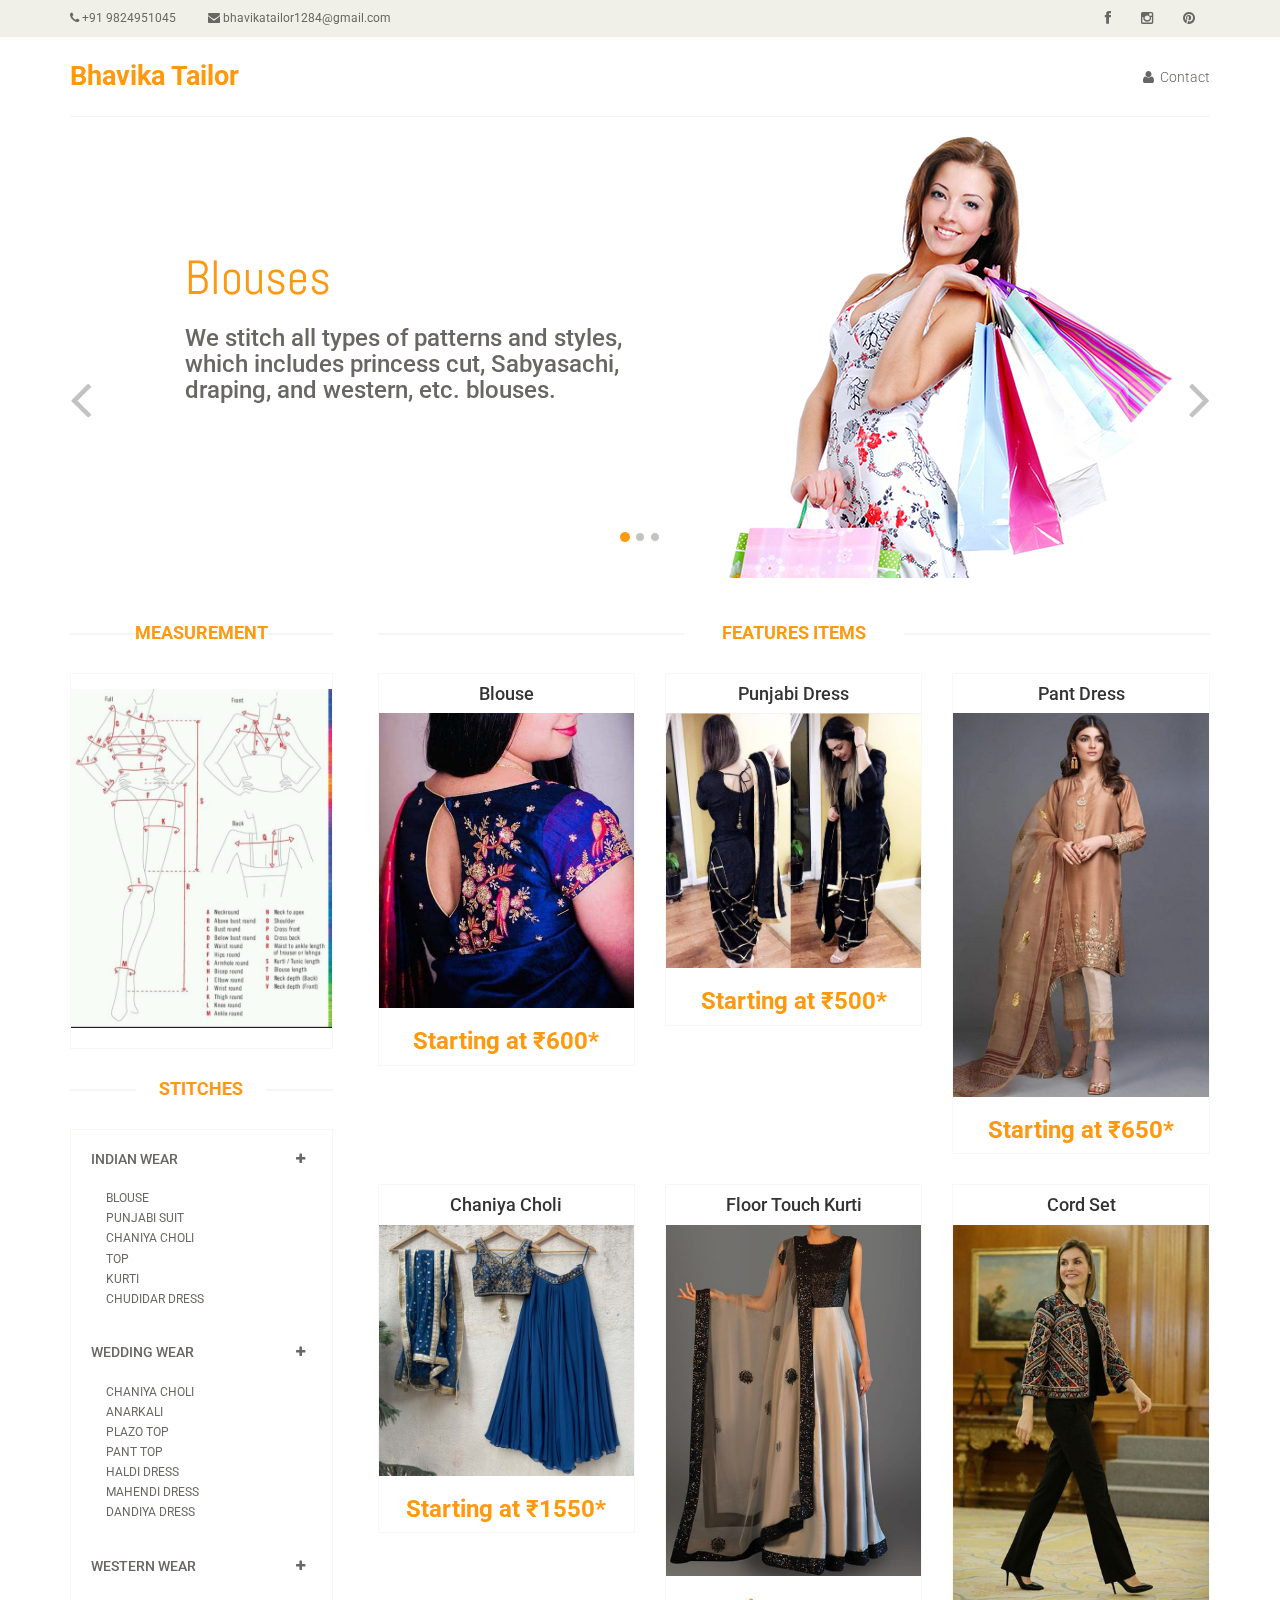
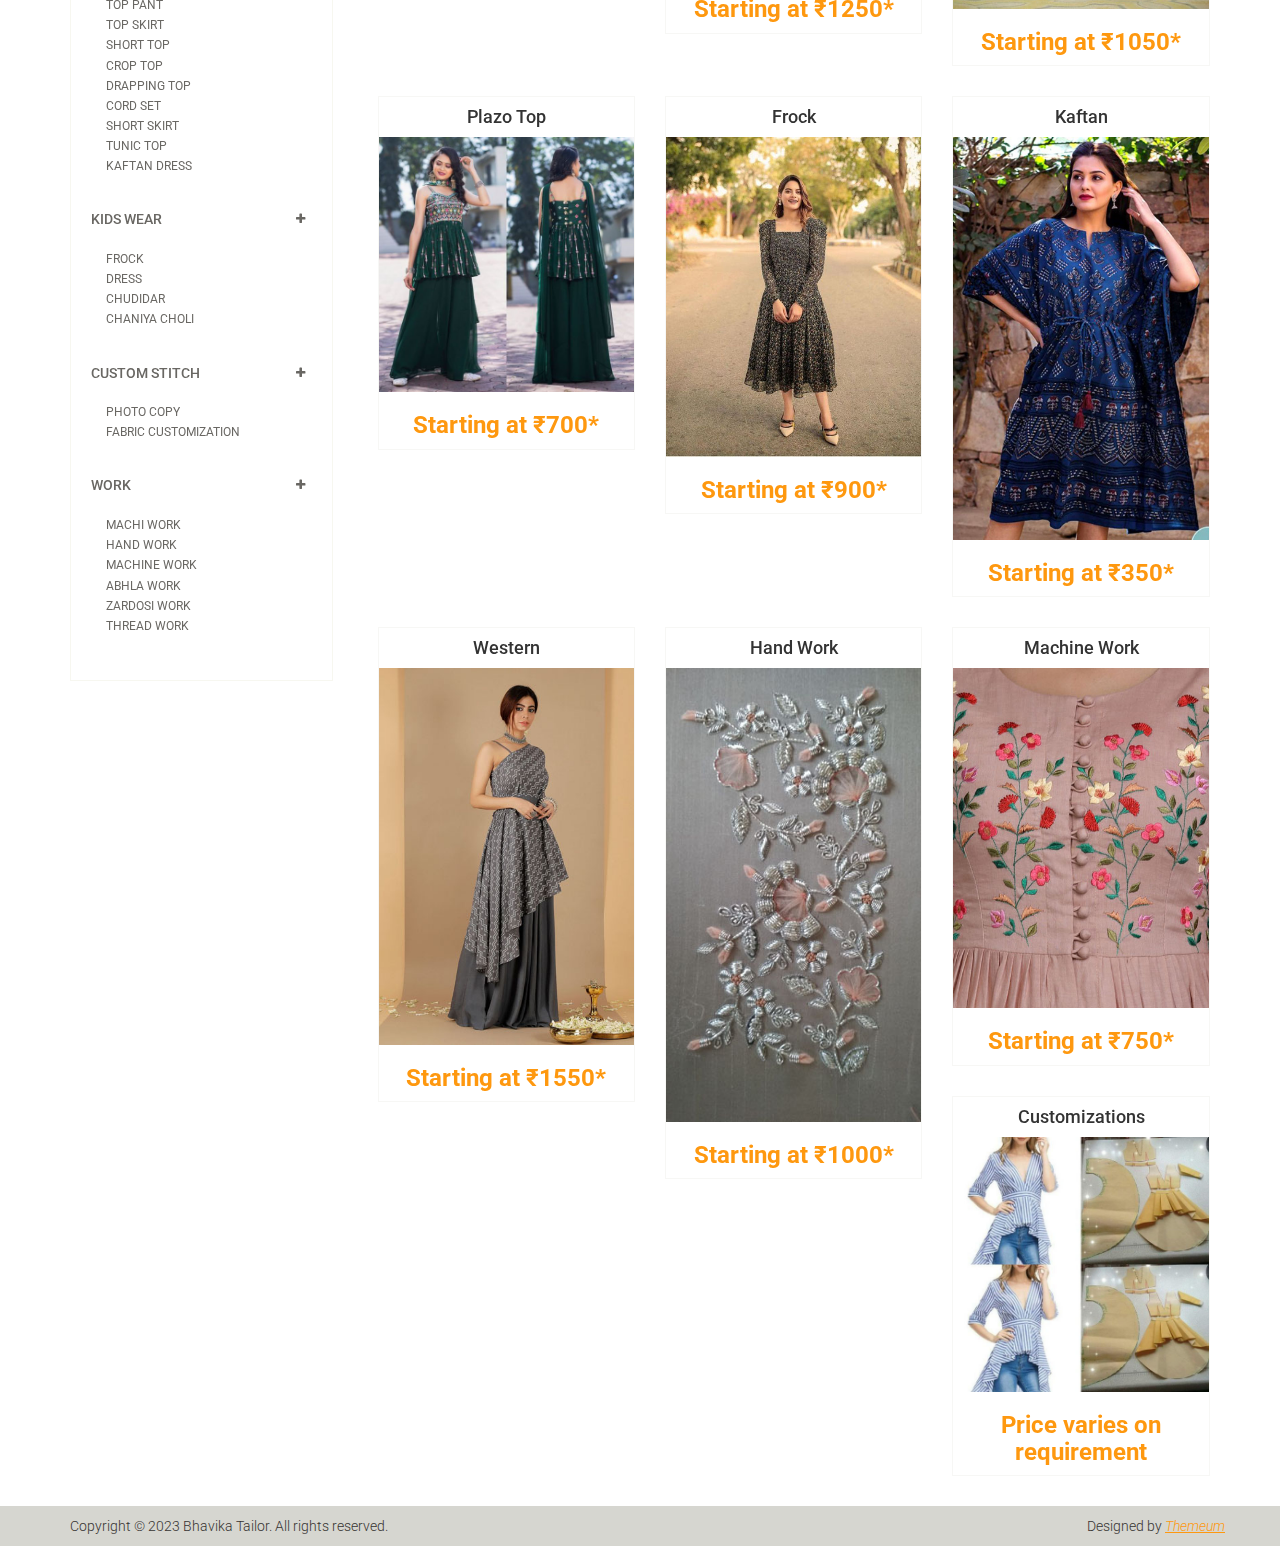
<file: index.html>
<!DOCTYPE html>
<html lang="en">
<head>
    <meta charset="utf-8">
    <meta name="viewport" content="width=device-width, initial-scale=1.0">
	
	<meta name="description" content="Bhavika Tailor & Boutique is a one of the best tailoring shop for womens garments in India, Gujarat, Junagadh.">
    <meta name="keywords" content="Bhavika|Tailor|Boutique|Tailoring|Stitch|Stitches|Dress|Blouse">
	<meta name="author" content="Jasmin Sikotra">

	<meta name="title" property="og:title" content="Bhavika Tailor & Boutique">
    <meta name="type" property="og:type" content="website">
	<meta name="image" property="og:image" content="https://bhavikatailor.github.io/images/bhavika-tailor-logo.png">
	<meta name="url" property="og:url" content="https://bhavikatailor.github.io">
	<meta name="description" property="og:description" content="Bhavika Tailor & Boutique is a one of the best tailoring shop for womens garments in India, Gujarat, Junagadh.">

	<meta name="twitter:url" content="https://bhavikatailor.github.io">
	<meta name="twitter:title" content="Bhavika Tailor & Boutique">
	<meta name="twitter:description" content="Bhavika Tailor & Boutique is a one of the best tailoring shop for womens garments in India, Gujarat, Junagadh.">
	
	<link rel="canonical" href="https://bhavikatailor.github.io/">
	<link rel="prefetch" as="image" type="image/x-icon" href="images/f/favicon.ico">

	<link rel="apple-touch-icon" sizes="57x57" href="images/f/apple-icon-57x57.png">
	<link rel="apple-touch-icon" sizes="60x60" href="images/f/apple-icon-60x60.png">
	<link rel="apple-touch-icon" sizes="72x72" href="images/f/apple-icon-72x72.png">
	<link rel="apple-touch-icon" sizes="76x76" href="images/f/apple-icon-76x76.png">
	<link rel="apple-touch-icon" sizes="114x114" href="images/f/apple-icon-114x114.png">
	<link rel="apple-touch-icon" sizes="120x120" href="images/f/apple-icon-120x120.png">
	<link rel="apple-touch-icon" sizes="144x144" href="images/f/apple-icon-144x144.png">
	<link rel="apple-touch-icon" sizes="152x152" href="images/f/apple-icon-152x152.png">
	<link rel="apple-touch-icon" sizes="180x180" href="images/f/apple-icon-180x180.png">
	<link rel="icon" type="image/png" sizes="192x192"  href="images/f/android-icon-192x192.png">
	<link rel="icon" type="image/png" sizes="32x32" href="images/f/favicon-32x32.png">
	<link rel="icon" type="image/png" sizes="96x96" href="images/f/favicon-96x96.png">
	<link rel="icon" type="image/png" sizes="16x16" href="images/f/favicon-16x16.png">
	<link rel="manifest" href="images/f/manifest.json">
	<meta name="msapplication-TileColor" content="#ffffff">
	<meta name="msapplication-TileImage" content="images/f/ms-icon-144x144.png">
	<meta name="theme-color" content="#ffffff">

    <title>Home | Bhavika Tailor</title>
    <link href="css/bootstrap.min.css" rel="stylesheet">
    <link href="css/font-awesome.min.css" rel="stylesheet">
    <link href="css/prettyPhoto.css" rel="stylesheet">
    <link href="css/price-range.css" rel="stylesheet">
    <link href="css/animate.css" rel="stylesheet">
	<link href="css/main.css" rel="stylesheet">
	<link href="css/responsive.css" rel="stylesheet">
    <!--[if lt IE 9]>
    <script src="js/html5shiv.js"></script>
    <script src="js/respond.min.js"></script>
    <![endif]-->       
    <link rel="shortcut icon" href="images/f/favicon.ico">
    <link rel="apple-touch-icon-precomposed" sizes="144x144" href="images/f/apple-touch-icon-144-precomposed.png">
    <link rel="apple-touch-icon-precomposed" sizes="114x114" href="images/f/apple-touch-icon-114-precomposed.png">
    <link rel="apple-touch-icon-precomposed" sizes="72x72" href="images/f/apple-touch-icon-72-precomposed.png">
    <link rel="apple-touch-icon-precomposed" href="images/f/apple-touch-icon-57-precomposed.png">
</head><!--/head-->

<body>
	<header id="header"><!--header-->
		<div class="header_top"><!--header_top-->
			<div class="container">
				<div class="row">
					<div class="col-sm-6">
						<div class="contactinfo">
							<ul class="nav nav-pills">
								<li><a href="#"><i class="fa fa-phone"></i> +91 9824951045</a></li>
								<li><a href="#"><i class="fa fa-envelope"></i> bhavikatailor1284@gmail.com</a></li>
							</ul>
						</div>
					</div>
					<div class="col-sm-6">
						<div class="social-icons pull-right">
							<ul class="nav navbar-nav">
								<li><a href="https://www.facebook.com/BhavikaLadiesBoutiqueTailor"><i class="fa fa-facebook"></i></a></li>
								<li><a href="https://www.instagram.com/bhavika_tailor_butique/"><i class="fa fa-instagram"></i></a></li>
								<li><a href="https://in.pinterest.com/jesikotra/"><i class="fa fa-pinterest"></i></a></li>
							</ul>
						</div>
					</div>
				</div>
			</div>
		</div><!--/header_top-->
		
		<div class="header-middle"><!--header-middle-->
			<div class="container">
				<div class="row">
					<div class="col-sm-4">
						<div class="logo pull-left">
							<a href="index.html" class="logoTitle">
								<!-- <img src="images/home/logo.png" alt="" /> -->
								Bhavika Tailor
							</a>
						</div>
					</div>
					<div class="col-sm-8">
						<div class="shop-menu pull-right">
							<ul class="nav navbar-nav">
								<li><a href="contact-us.html"><i class="fa fa-user"></i> Contact</a></li>
							</ul>
						</div>
					</div>
				</div>
			</div>
		</div><!--/header-middle-->
	
	</header><!--/header-->
	
	<br>
	<section id="slider"><!--slider-->
		<div class="container">
			<div class="row">
				<div class="col-sm-12">
					<div id="slider-carousel" class="carousel slide" data-ride="carousel">
						<ol class="carousel-indicators">
							<li data-target="#slider-carousel" data-slide-to="0" class="active"></li>
							<li data-target="#slider-carousel" data-slide-to="1"></li>
							<li data-target="#slider-carousel" data-slide-to="2"></li>
						</ol>
						
						<div class="carousel-inner">
							<div class="item active">
								<div class="col-sm-6">
									<h1><span>Blouses</span></h1>
									<h3 class="descSlider">We stitch all types of patterns and styles, which includes princess cut, Sabyasachi, draping, and western, etc. blouses.</h3>
									<!-- <p>We stitch all types of patterns and styles, which includes princess cut, Sabyasachi, draping, western, etc.</p> -->
									<!-- <button type="button" class="btn btn-default get">Get it now</button> -->
								</div>
								<div class="col-sm-6">
									<img src="images/home/girl1.jpg" class="girl img-responsive" alt="" />
									<!-- <img src="images/home/pricing.png"  class="pricing" alt="" /> -->
								</div>
							</div>
							<div class="item">
								<div class="col-sm-6">
									<h1><span>Chaniya Choli</span></h1>
									<h3 class="descSlider">We stitch all types of patterns and styles, which includes, kali, umbrella, double umbrella, pleated, can can under lehenga, and full flair etc. chaniya cholis.</h3>
									<!-- <p>Lorem ipsum dolor sit amet, consectetur adipisicing elit, sed do eiusmod tempor incididunt ut labore et dolore magna aliqua. </p> -->
									<!-- <button type="button" class="btn btn-default get">Get it now</button> -->
								</div>
								<div class="col-sm-6">
									<img src="images/home/girl2.jpg" class="girl img-responsive" alt="" />
									<!-- <img src="images/home/pricing.png"  class="pricing" alt="" /> -->
								</div>
							</div>
							
							<div class="item">
								<div class="col-sm-6">
									<h1><span>Western</span></h1>
									<h3 class="descSlider">We stitch all types of patterns and styles, which includes, evening gown, anarkali dress, cord set dress, tunic top, pant plazo, jodhpuri suit, coat and pant, and all types of skirt, etc.</h3>
									<!-- <p>Lorem ipsum dolor sit amet, consectetur adipisicing elit, sed do eiusmod tempor incididunt ut labore et dolore magna aliqua. </p> -->
									<!-- <button type="button" class="btn btn-default get">Get it now</button> -->
								</div>
								<div class="col-sm-6">
									<img src="images/home/girl3.jpg" class="girl img-responsive" alt="" />
									<!-- <img src="images/home/pricing.png" class="pricing" alt="" /> -->
								</div>
							</div>
							
						</div>
						
						<a href="#slider-carousel" class="left control-carousel hidden-xs" data-slide="prev">
							<i class="fa fa-angle-left"></i>
						</a>
						<a href="#slider-carousel" class="right control-carousel hidden-xs" data-slide="next">
							<i class="fa fa-angle-right"></i>
						</a>
					</div>
					
				</div>
			</div>
		</div>
	</section><!--/slider-->
	
	<section>
		<div class="container">
			<div class="row">
				<div class="col-sm-3">
					<div class="left-sidebar">
						<h2>Measurement</h2>
						<div class="product-image-wrapper category-products">
							<div class="single-products">
								<div class="productinfo text-center">
									<a href="measurement-chart.html" target="_blank">
										<img src="images/home/measurement-chart.jpeg" alt="Measurement" />
									</a>
								</div>
							</div>
						</div>

						<h2>Stitches</h2>
						<div class="panel-group category-products" id="accordian"><!--category-productsr-->
							<div class="panel panel-default">
								<div class="panel-heading">
									<h4 class="panel-title">
										<a data-toggle="collapse" data-parent="#accordian" href="#sportswear">
											<span class="badge pull-right"><i class="fa fa-plus"></i></span>
											Indian Wear
										</a>
									</h4>
								</div>
								<div id="sportswear" class="panel-collapse in">
									<div class="panel-body">
										<ul>
											<li><a href="#">Blouse</a></li>
											<li><a href="#">Punjabi Suit</a></li>
											<li><a href="#">Chaniya Choli</a></li>
											<li><a href="#">Top</a></li>
											<li><a href="#">Kurti</a></li>
											<li><a href="#">Chudidar Dress</a></li>
										</ul>
									</div>
								</div>
							</div>
							<div class="panel panel-default">
								<div class="panel-heading">
									<h4 class="panel-title">
										<a data-toggle="collapse" data-parent="#accordian" href="#mens">
											<span class="badge pull-right"><i class="fa fa-plus"></i></span>
											Wedding Wear
										</a>
									</h4>
								</div>
								<div id="mens" class="panel-collapse in">
									<div class="panel-body">
										<ul>
											<li><a href="#">Chaniya Choli</a></li>
											<li><a href="#">Anarkali</a></li>
											<li><a href="#">Plazo Top</a></li>
											<li><a href="#">Pant Top</a></li>
											<li><a href="#">Haldi Dress</a></li>
											<li><a href="#">Mahendi Dress</a></li>
											<li><a href="#">Dandiya Dress</a></li>
										</ul>
									</div>
								</div>
							</div>
							
							<div class="panel panel-default">
								<div class="panel-heading">
									<h4 class="panel-title">
										<a data-toggle="collapse" data-parent="#accordian" href="#womens">
											<span class="badge pull-right"><i class="fa fa-plus"></i></span>
											Western Wear
										</a>
									</h4>
								</div>
								<div id="womens" class="panel-collapse in">
									<div class="panel-body">
										<ul>
											<li><a href="#">Top Pant</a></li>
											<li><a href="#">Top Skirt</a></li>
											<li><a href="#">Short Top</a></li>
											<li><a href="#">Crop Top</a></li>
											<li><a href="#">Drapping Top</a></li>
											<li><a href="#">Cord Set</a></li>
											<li><a href="#">Short Skirt</a></li>
											<li><a href="#">Tunic Top</a></li>
											<li><a href="#">kaftan Dress</a></li>
										</ul>
									</div>
								</div>
							</div>

							<div class="panel panel-default">
								<div class="panel-heading">
									<h4 class="panel-title">
										<a data-toggle="collapse" data-parent="#accordian" href="#children">
											<span class="badge pull-right"><i class="fa fa-plus"></i></span>
											Kids Wear
										</a>
									</h4>
								</div>
								<div id="children" class="panel-collapse in">
									<div class="panel-body">
										<ul>
											<li><a href="#">Frock</a></li>
											<li><a href="#">Dress</a></li>
											<li><a href="#">Chudidar</a></li>
											<li><a href="#">Chaniya Choli</a></li>
										</ul>
									</div>
								</div>
							</div>

							<div class="panel panel-default">
								<div class="panel-heading">
									<h4 class="panel-title">
										<a data-toggle="collapse" data-parent="#accordian" href="#custom">
											<span class="badge pull-right"><i class="fa fa-plus"></i></span>
											Custom Stitch
										</a>
									</h4>
								</div>
								<div id="custom" class="panel-collapse in">
									<div class="panel-body">
										<ul>
											<li><a href="#">Photo Copy</a></li>
											<li><a href="#">Fabric Customization</a></li>
										</ul>
									</div>
								</div>
							</div>

							<div class="panel panel-default">
								<div class="panel-heading">
									<h4 class="panel-title">
										<a data-toggle="collapse" data-parent="#accordian" href="#work">
											<span class="badge pull-right"><i class="fa fa-plus"></i></span>
											Work
										</a>
									</h4>
								</div>
								<div id="work" class="panel-collapse in">
									<div class="panel-body">
										<ul>
											<li><a href="#">Machi Work</a></li>
											<li><a href="#">Hand Work</a></li>
											<li><a href="#">Machine Work</a></li>
											<li><a href="#">Abhla Work</a></li>
											<li><a href="#">Zardosi Work</a></li>
											<li><a href="#">Thread Work</a></li>
										</ul>
									</div>
								</div>
							</div>

						</div>
					
					</div>
				</div>
				
				<div class="col-sm-9 padding-right">
					<div class="features_items"><!--features_items-->
						<h2 class="title text-center">Features Items</h2>
						<div class="col-sm-4">
							<div class="product-image-wrapper">
								<div class="single-products">
									<div class="productinfo text-center">
										<h4>Blouse</h4>
										<img src="images/home/blouse.jpg" alt="Blouse" />
										<h2>Starting at ₹600*</h2>
									</div>
								</div>
							</div>
						</div>
						<div class="col-sm-4">
							<div class="product-image-wrapper">
								<div class="single-products">
									<div class="productinfo text-center">
										<h4>Punjabi Dress</h4>
										<img src="images/home/punjabi-dress.jpg" alt="Punjabi Dress" />
										<h2>Starting at ₹500*</h2>
									</div>
								</div>
							</div>
						</div>
						<div class="col-sm-4">
							<div class="product-image-wrapper">
								<div class="single-products">
									<div class="productinfo text-center">
										<h4>Pant Dress</h4>
										<img src="images/home/pant-dress.jpg" alt="Pant Dress" />
										<h2>Starting at ₹650*</h2>
									</div>
								</div>
							</div>
						</div>
						<div class="col-sm-4">
							<div class="product-image-wrapper">
								<div class="single-products">
									<div class="productinfo text-center">
										<h4>Chaniya Choli</h4>
										<img src="images/home/chaniya-choli.jpg" alt="Chaniya Choli" />
										<h2>Starting at ₹1550*</h2>
									</div>
								</div>
							</div>
						</div>
						<div class="col-sm-4">
							<div class="product-image-wrapper">
								<div class="single-products">
									<div class="productinfo text-center">
										<h4>Floor Touch Kurti</h4>
										<img src="images/home/floor-touch-kurti.jpg" alt="Floor Touch Kurti" />
										<h2>Starting at ₹1250*</h2>
									</div>
								</div>
							</div>
						</div>
						<div class="col-sm-4">
							<div class="product-image-wrapper">
								<div class="single-products">
									<div class="productinfo text-center">
										<h4>Cord Set</h4>
										<img src="images/home/cord-set.jpg" alt="Cord Set" />
										<h2>Starting at ₹1050*</h2>
									</div>
								</div>
							</div>
						</div>
						<div class="col-sm-4">
							<div class="product-image-wrapper">
								<div class="single-products">
									<div class="productinfo text-center">
										<h4>Plazo Top</h4>
										<img src="images/home/plazo-dress.jpg" alt="Plazo Top" />
										<h2>Starting at ₹700*</h2>
									</div>
								</div>
							</div>
						</div>
						<div class="col-sm-4">
							<div class="product-image-wrapper">
								<div class="single-products">
									<div class="productinfo text-center">
										<h4>Frock</h4>
										<img src="images/home/frock.jpg" alt="Frock" />
										<h2>Starting at ₹900*</h2>
									</div>
								</div>
							</div>
						</div>
						<div class="col-sm-4">
							<div class="product-image-wrapper">
								<div class="single-products">
									<div class="productinfo text-center">
										<h4>Kaftan</h4>
										<img src="images/home/kaftan.jpg" alt="kaftan" />
										<h2>Starting at ₹350*</h2>
									</div>
								</div>
							</div>
						</div>
						<div class="col-sm-4">
							<div class="product-image-wrapper">
								<div class="single-products">
									<div class="productinfo text-center">
										<h4>Western</h4>
										<img src="images/home/western.jpg" alt="Western" />
										<h2>Starting at ₹1550*</h2>
									</div>
								</div>
							</div>
						</div>
						<div class="col-sm-4">
							<div class="product-image-wrapper">
								<div class="single-products">
									<div class="productinfo text-center">
										<h4>Hand Work</h4>
										<img src="images/home/hand-work.jpg" alt="Hand Work" />
										<h2>Starting at ₹1000*</h2>
									</div>
								</div>
							</div>
						</div>
						<div class="col-sm-4">
							<div class="product-image-wrapper">
								<div class="single-products">
									<div class="productinfo text-center">
										<h4>Machine Work</h4>
										<img src="images/home/machine-work.jpg" alt="Machine Work" />
										<h2>Starting at ₹750*</h2>
									</div>
								</div>
							</div>
						</div>
						<div class="col-sm-4">
							<div class="product-image-wrapper">
								<div class="single-products">
									<div class="productinfo text-center">
										<h4>Customizations</h4>
										<img src="images/home/customization	.jpg" alt="Customizations" />
										<h2>Price varies on requirement</h2>
									</div>
								</div>
							</div>
						</div>
					</div><!--features_items-->
					
				</div>
			</div>
		</div>
	</section>
	
	<footer id="footer"><!--Footer-->
		
		<div class="footer-bottom">
			<div class="container">
				<div class="row">
					<p class="pull-left">Copyright © 2023 Bhavika Tailor. All rights reserved.</p>
					<p class="pull-right">Designed by <span><a target="_blank" href="http://www.themeum.com">Themeum</a></span></p>
				</div>
			</div>
		</div>
		
	</footer><!--/Footer-->

    <script src="js/jquery.js"></script>
	<script src="js/bootstrap.min.js"></script>
	<script src="js/jquery.scrollUp.min.js"></script>
	<script src="js/price-range.js"></script>
    <script src="js/jquery.prettyPhoto.js"></script>
    <script src="js/main.js"></script>
</body>
</html>
</file>
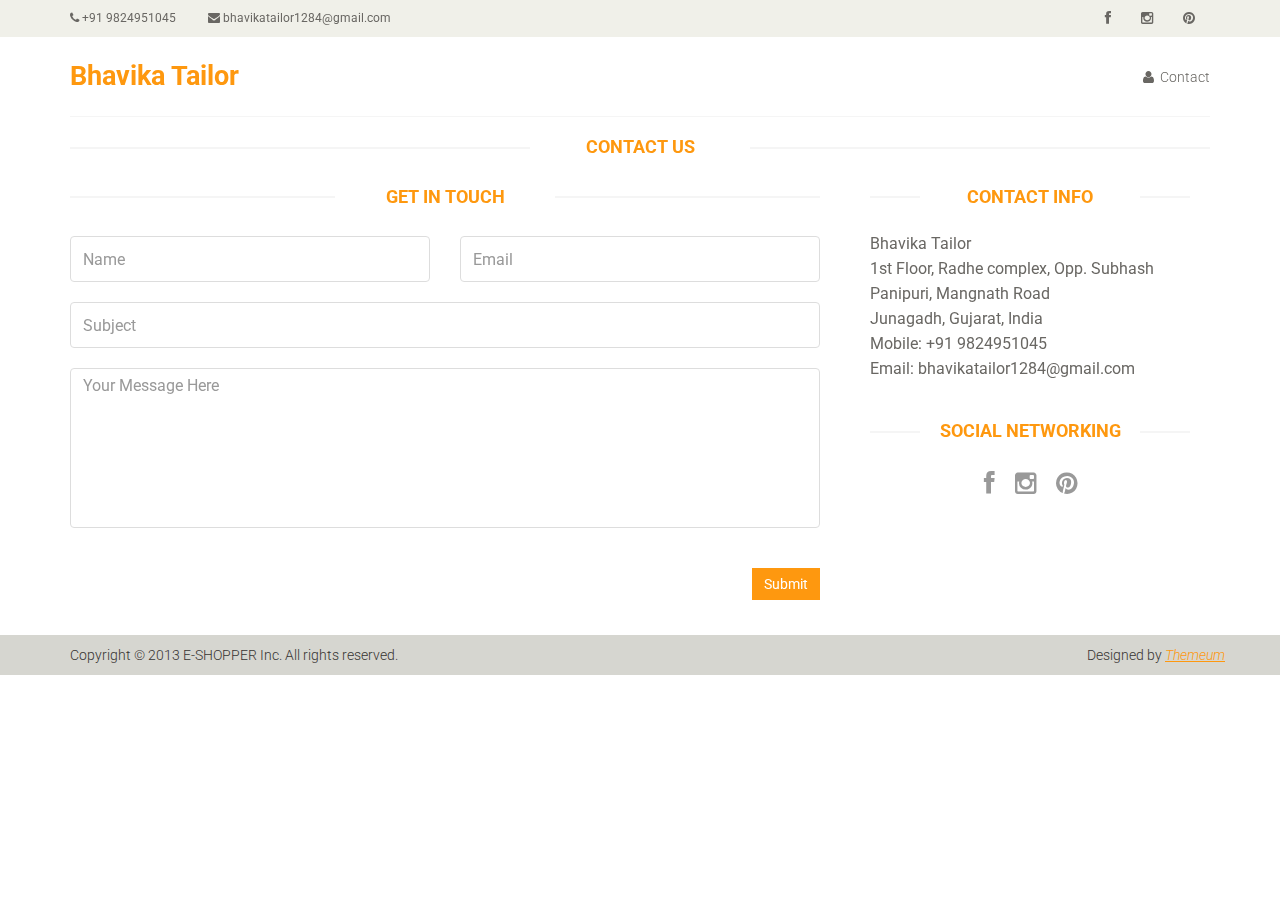
<file: contact-us.html>
<!DOCTYPE html>
<html lang="en">
<head>
    <meta charset="utf-8">
    <meta name="viewport" content="width=device-width, initial-scale=1.0">
	
	<meta name="description" content="Bhavika Tailor & Boutique is a one of the best tailoring shop for womens garments in India, Gujarat, Junagadh.">
    <meta name="keywords" content="Bhavika|Tailor|Boutique|Tailoring|Stitch|Stitches|Dress|Blouse">
	<meta name="author" content="Jasmin Sikotra">

	<meta name="title" property="og:title" content="Bhavika Tailor & Boutique">
    <meta name="type" property="og:type" content="website">
	<meta name="image" property="og:image" content="https://bhavikatailor.github.io/images/bhavika-tailor-logo.png">
	<meta name="url" property="og:url" content="https://bhavikatailor.github.io">
	<meta name="description" property="og:description" content="Bhavika Tailor & Boutique is a one of the best tailoring shop for womens garments in India, Gujarat, Junagadh.">

	<meta name="twitter:url" content="https://bhavikatailor.github.io">
	<meta name="twitter:title" content="Bhavika Tailor & Boutique">
	<meta name="twitter:description" content="Bhavika Tailor & Boutique is a one of the best tailoring shop for womens garments in India, Gujarat, Junagadh.">
	
	<link rel="canonical" href="https://bhavikatailor.github.io/">
	<link rel="prefetch" as="image" type="image/x-icon" href="images/f/favicon.ico">

	<link rel="apple-touch-icon" sizes="57x57" href="images/f/apple-icon-57x57.png">
	<link rel="apple-touch-icon" sizes="60x60" href="images/f/apple-icon-60x60.png">
	<link rel="apple-touch-icon" sizes="72x72" href="images/f/apple-icon-72x72.png">
	<link rel="apple-touch-icon" sizes="76x76" href="images/f/apple-icon-76x76.png">
	<link rel="apple-touch-icon" sizes="114x114" href="images/f/apple-icon-114x114.png">
	<link rel="apple-touch-icon" sizes="120x120" href="images/f/apple-icon-120x120.png">
	<link rel="apple-touch-icon" sizes="144x144" href="images/f/apple-icon-144x144.png">
	<link rel="apple-touch-icon" sizes="152x152" href="images/f/apple-icon-152x152.png">
	<link rel="apple-touch-icon" sizes="180x180" href="images/f/apple-icon-180x180.png">
	<link rel="icon" type="image/png" sizes="192x192"  href="images/f/android-icon-192x192.png">
	<link rel="icon" type="image/png" sizes="32x32" href="images/f/favicon-32x32.png">
	<link rel="icon" type="image/png" sizes="96x96" href="images/f/favicon-96x96.png">
	<link rel="icon" type="image/png" sizes="16x16" href="images/f/favicon-16x16.png">
	<link rel="manifest" href="images/f/manifest.json">
	<meta name="msapplication-TileColor" content="#ffffff">
	<meta name="msapplication-TileImage" content="images/f/ms-icon-144x144.png">
	<meta name="theme-color" content="#ffffff">

    <title>Contact | Bhavika Tailor</title>
    <link href="css/bootstrap.min.css" rel="stylesheet">
    <link href="css/font-awesome.min.css" rel="stylesheet">
    <link href="css/prettyPhoto.css" rel="stylesheet">
    <link href="css/price-range.css" rel="stylesheet">
    <link href="css/animate.css" rel="stylesheet">
	<link href="css/main.css" rel="stylesheet">
	<link href="css/responsive.css" rel="stylesheet">
    <!--[if lt IE 9]>
    <script src="js/html5shiv.js"></script>
    <script src="js/respond.min.js"></script>
    <![endif]-->       
    <link rel="shortcut icon" href="images/f/favicon.ico">
    <link rel="apple-touch-icon-precomposed" sizes="144x144" href="images/f/apple-touch-icon-144-precomposed.png">
    <link rel="apple-touch-icon-precomposed" sizes="114x114" href="images/f/apple-touch-icon-114-precomposed.png">
    <link rel="apple-touch-icon-precomposed" sizes="72x72" href="images/f/apple-touch-icon-72-precomposed.png">
    <link rel="apple-touch-icon-precomposed" href="images/f/apple-touch-icon-57-precomposed.png">
</head><!--/head-->

<body>
	<header id="header"><!--header-->
		<div class="header_top"><!--header_top-->
			<div class="container">
				<div class="row">
					<div class="col-sm-6">
						<div class="contactinfo">
							<ul class="nav nav-pills">
								<li><a href="#"><i class="fa fa-phone"></i> +91 9824951045</a></li>
								<li><a href="#"><i class="fa fa-envelope"></i> bhavikatailor1284@gmail.com</a></li>
							</ul>
						</div>
					</div>
					<div class="col-sm-6">
						<div class="social-icons pull-right">
							<ul class="nav navbar-nav">
								<li><a href="https://www.facebook.com/BhavikaLadiesBoutiqueTailor"><i class="fa fa-facebook"></i></a></li>
								<li><a href="https://www.instagram.com/bhavika_tailor_butique/"><i class="fa fa-instagram"></i></a></li>
								<li><a href="https://in.pinterest.com/jesikotra/"><i class="fa fa-pinterest"></i></a></li>
							</ul>
						</div>
					</div>
				</div>
			</div>
		</div><!--/header_top-->
		
		<div class="header-middle"><!--header-middle-->
			<div class="container">
				<div class="row">
					<div class="col-sm-4">
						<div class="logo pull-left">
							<a href="index.html" class="logoTitle">
								<!-- <img src="images/home/logo.png" alt="" /> -->
								Bhavika Tailor
							</a>
						</div>
						<!-- <div class="btn-group pull-right">
							<div class="btn-group">
								<span class="btn btn-default dropdown-toggle usa">
									India
								</span>
							</div>
						</div> -->
					</div>
					<div class="col-sm-8">
						<div class="shop-menu pull-right">
							<ul class="nav navbar-nav">
								<!-- <li><a href="#"><i class="fa fa-user"></i> Account</a></li>
								<li><a href="#"><i class="fa fa-star"></i> Wishlist</a></li>
								<li><a href="checkout.html"><i class="fa fa-crosshairs"></i> Checkout</a></li>
								<li><a href="cart.html"><i class="fa fa-shopping-cart"></i> Cart</a></li>
								<li><a href="login.html"><i class="fa fa-lock"></i> Login</a></li> -->
								<li><a href="contact-us.html"><i class="fa fa-user"></i> Contact</a></li>
							</ul>
						</div>
					</div>
				</div>
			</div>
		</div><!--/header-middle-->
	
		<!-- <div class="header-bottom">
			<div class="container">
				<div class="row">
					<div class="col-sm-9">
						<div class="navbar-header">
							<button type="button" class="navbar-toggle" data-toggle="collapse" data-target=".navbar-collapse">
								<span class="sr-only">Toggle navigation</span>
								<span class="icon-bar"></span>
								<span class="icon-bar"></span>
								<span class="icon-bar"></span>
							</button>
						</div>
						<div class="mainmenu pull-left">
							<ul class="nav navbar-nav collapse navbar-collapse">
								<li><a href="index.html">Home</a></li>
								<li class="dropdown"><a href="#">Shop<i class="fa fa-angle-down"></i></a>
                                    <ul role="menu" class="sub-menu">
                                        <li><a href="shop.html">Products</a></li>
										<li><a href="product-details.html">Product Details</a></li> 
										<li><a href="checkout.html">Checkout</a></li> 
										<li><a href="cart.html">Cart</a></li> 
										<li><a href="login.html">Login</a></li> 
                                    </ul>
                                </li> 
								<li class="dropdown"><a href="#">Blog<i class="fa fa-angle-down"></i></a>
                                    <ul role="menu" class="sub-menu">
                                        <li><a href="blog.html">Blog List</a></li>
										<li><a href="blog-single.html">Blog Single</a></li>
                                    </ul>
                                </li> 
								<li><a href="404.html">404</a></li>
								<li><a href="contact-us.html" class="active">Contact</a></li>
							</ul>
						</div>
					</div>
					<div class="col-sm-3">
						<div class="search_box pull-right">
							<input type="text" placeholder="Search"/>
						</div>
					</div>
				</div>
			</div>
		</div> -->

	</header><!--/header-->
	 
	<br>
	<div id="contact-page" class="container">
    	<div class="bg">
	    	<div class="row">    		
	    		<div class="col-sm-12">    			   			
					<h2 class="title text-center">Contact <strong>Us</strong></h2>    			    				    				
					<!-- <div id="gmap" class="contact-map"></div> -->
				</div>			 		
			</div>    	
    		<div class="row">  	
	    		<div class="col-sm-8">
	    			<div class="contact-form">
	    				<h2 class="title text-center">Get In Touch</h2>
	    				<div class="status alert alert-success" style="display: none"></div>
				    	<form id="main-contact-form" class="contact-form row" name="contact-form" method="post">
				            <div class="form-group col-md-6">
				                <input type="text" name="name" class="form-control" required="required" placeholder="Name">
				            </div>
				            <div class="form-group col-md-6">
				                <input type="email" name="email" class="form-control" required="required" placeholder="Email">
				            </div>
				            <div class="form-group col-md-12">
				                <input type="text" name="subject" class="form-control" required="required" placeholder="Subject">
				            </div>
				            <div class="form-group col-md-12">
				                <textarea name="message" id="message" required="required" class="form-control" rows="8" placeholder="Your Message Here"></textarea>
				            </div>                        
				            <div class="form-group col-md-12">
				                <input type="submit" name="submit" class="btn btn-primary pull-right" value="Submit">
				            </div>
				        </form>
	    			</div>
	    		</div>
	    		<div class="col-sm-4">
	    			<div class="contact-info">
	    				<h2 class="title text-center">Contact Info</h2>
	    				<address>
	    					<p>Bhavika Tailor</p>
							<p>1st Floor, Radhe complex, Opp. Subhash Panipuri, Mangnath Road</p>
							<p>Junagadh, Gujarat, India</p>
							<p>Mobile: +91 9824951045</p>
							<p>Email: bhavikatailor1284@gmail.com</p>
	    				</address>
	    				<div class="social-networks">
	    					<h2 class="title text-center">Social Networking</h2>
							<ul>
								<li><a href="https://www.facebook.com/BhavikaLadiesBoutiqueTailor"><i class="fa fa-facebook"></i></a></li>
								<li><a href="https://www.instagram.com/bhavika_tailor_butique/"><i class="fa fa-instagram"></i></a></li>
								<li><a href="https://in.pinterest.com/jesikotra/"><i class="fa fa-pinterest"></i></a></li>
							</ul>
	    				</div>
	    			</div>
    			</div>    			
	    	</div>  
    	</div>	
    </div><!--/#contact-page-->
	
	<footer id="footer"><!--Footer-->
		<!-- <div class="footer-top">
			<div class="container">
				<div class="row">
					<div class="col-sm-2">
						<div class="companyinfo">
							<h2><span>e</span>-shopper</h2>
							<p>Lorem ipsum dolor sit amet, consectetur adipisicing elit,sed do eiusmod tempor</p>
						</div>
					</div>
					<div class="col-sm-7">
						<div class="col-sm-3">
							<div class="video-gallery text-center">
								<a href="#">
									<div class="iframe-img">
										<img src="images/home/iframe1.png" alt="" />
									</div>
									<div class="overlay-icon">
										<i class="fa fa-play-circle-o"></i>
									</div>
								</a>
								<p>Circle of Hands</p>
								<h2>24 DEC 2014</h2>
							</div>
						</div>
						
						<div class="col-sm-3">
							<div class="video-gallery text-center">
								<a href="#">
									<div class="iframe-img">
										<img src="images/home/iframe2.png" alt="" />
									</div>
									<div class="overlay-icon">
										<i class="fa fa-play-circle-o"></i>
									</div>
								</a>
								<p>Circle of Hands</p>
								<h2>24 DEC 2014</h2>
							</div>
						</div>
						
						<div class="col-sm-3">
							<div class="video-gallery text-center">
								<a href="#">
									<div class="iframe-img">
										<img src="images/home/iframe3.png" alt="" />
									</div>
									<div class="overlay-icon">
										<i class="fa fa-play-circle-o"></i>
									</div>
								</a>
								<p>Circle of Hands</p>
								<h2>24 DEC 2014</h2>
							</div>
						</div>
						
						<div class="col-sm-3">
							<div class="video-gallery text-center">
								<a href="#">
									<div class="iframe-img">
										<img src="images/home/iframe4.png" alt="" />
									</div>
									<div class="overlay-icon">
										<i class="fa fa-play-circle-o"></i>
									</div>
								</a>
								<p>Circle of Hands</p>
								<h2>24 DEC 2014</h2>
							</div>
						</div>
					</div>
					<div class="col-sm-3">
						<div class="address">
							<img src="images/home/map.png" alt="" />
							<p>505 S Atlantic Ave Virginia Beach, VA(Virginia)</p>
						</div>
					</div>
				</div>
			</div>
		</div>
		
		<div class="footer-widget">
			<div class="container">
				<div class="row">
					<div class="col-sm-2">
						<div class="single-widget">
							<h2>Service</h2>
							<ul class="nav nav-pills nav-stacked">
								<li><a href="">Online Help</a></li>
								<li><a href="">Contact Us</a></li>
								<li><a href="">Order Status</a></li>
								<li><a href="">Change Location</a></li>
								<li><a href="">FAQ’s</a></li>
							</ul>
						</div>
					</div>
					<div class="col-sm-2">
						<div class="single-widget">
							<h2>Quock Shop</h2>
							<ul class="nav nav-pills nav-stacked">
								<li><a href="">T-Shirt</a></li>
								<li><a href="">Mens</a></li>
								<li><a href="">Womens</a></li>
								<li><a href="">Gift Cards</a></li>
								<li><a href="">Shoes</a></li>
							</ul>
						</div>
					</div>
					<div class="col-sm-2">
						<div class="single-widget">
							<h2>Policies</h2>
							<ul class="nav nav-pills nav-stacked">
								<li><a href="">Terms of Use</a></li>
								<li><a href="">Privecy Policy</a></li>
								<li><a href="">Refund Policy</a></li>
								<li><a href="">Billing System</a></li>
								<li><a href="">Ticket System</a></li>
							</ul>
						</div>
					</div>
					<div class="col-sm-2">
						<div class="single-widget">
							<h2>About Shopper</h2>
							<ul class="nav nav-pills nav-stacked">
								<li><a href="">Company Information</a></li>
								<li><a href="">Careers</a></li>
								<li><a href="">Store Location</a></li>
								<li><a href="">Affillate Program</a></li>
								<li><a href="">Copyright</a></li>
							</ul>
						</div>
					</div>
					<div class="col-sm-3 col-sm-offset-1">
						<div class="single-widget">
							<h2>About Shopper</h2>
							<form action="#" class="searchform">
								<input type="text" placeholder="Your email address" />
								<button type="submit" class="btn btn-default"><i class="fa fa-arrow-circle-o-right"></i></button>
								<p>Get the most recent updates from <br />our site and be updated your self...</p>
							</form>
						</div>
					</div>
					
				</div>
			</div>
		</div> -->
		
		<div class="footer-bottom">
			<div class="container">
				<div class="row">
					<p class="pull-left">Copyright © 2013 E-SHOPPER Inc. All rights reserved.</p>
					<p class="pull-right">Designed by <span><a target="_blank" href="http://www.themeum.com">Themeum</a></span></p>
				</div>
			</div>
		</div>
		
	</footer><!--/Footer-->
	

  
    <script src="js/jquery.js"></script>
	<script src="js/bootstrap.min.js"></script>
	<script type="text/javascript" src="http://maps.google.com/maps/api/js?sensor=true"></script>
    <script type="text/javascript" src="js/gmaps.js"></script>
	<script src="js/contact.js"></script>
	<script src="js/price-range.js"></script>
    <script src="js/jquery.scrollUp.min.js"></script>
    <script src="js/jquery.prettyPhoto.js"></script>
    <script src="js/main.js"></script>
</body>
</html>
</file>
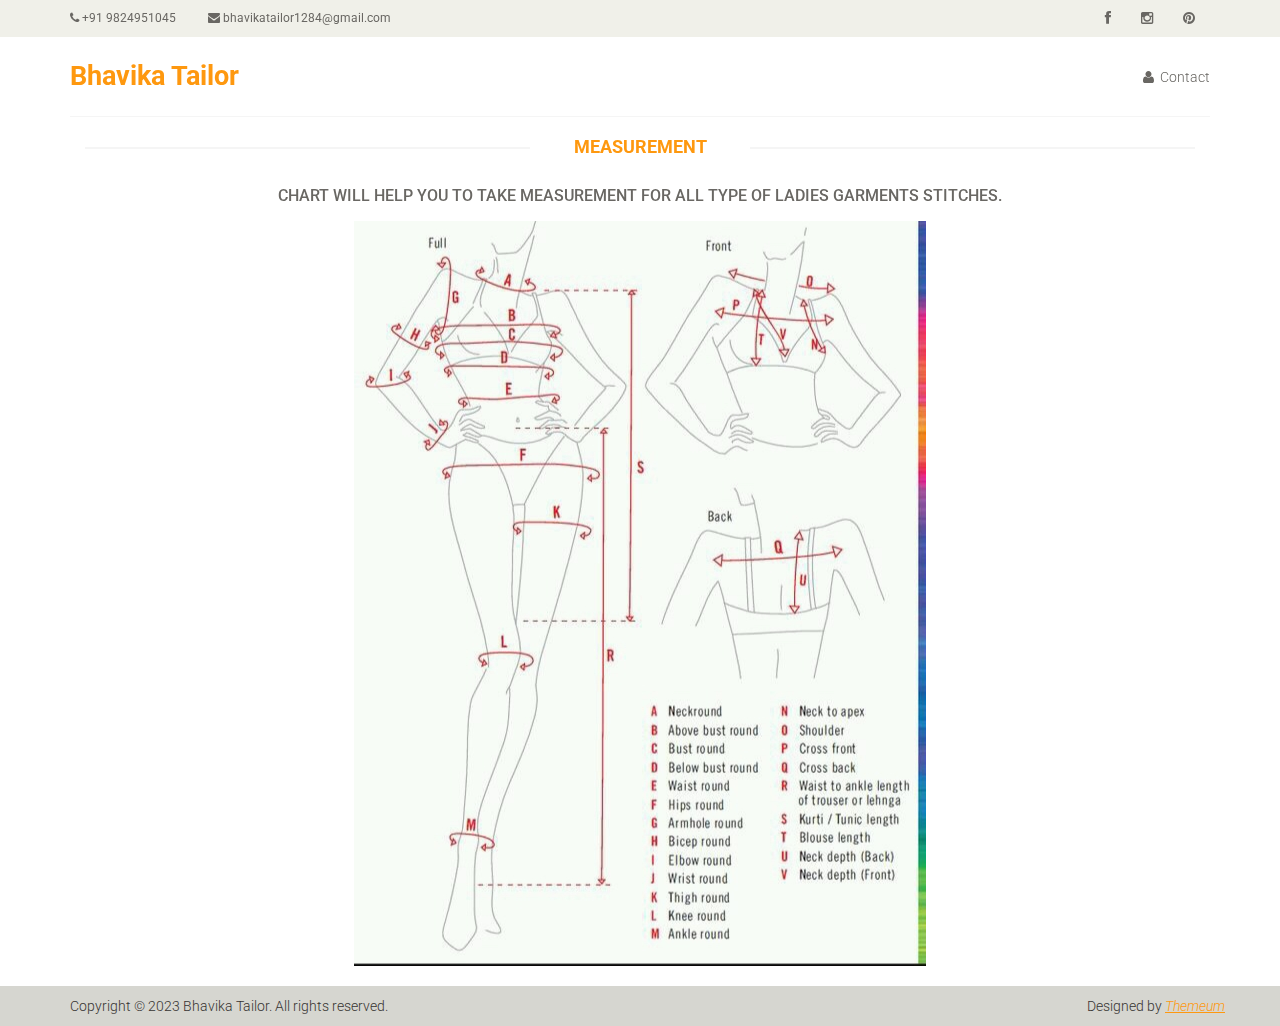
<file: measurement-chart.html>
<!DOCTYPE html>
<html lang="en">
<head>
    <meta charset="utf-8">
    <meta name="viewport" content="width=device-width, initial-scale=1.0">
	
	<meta name="description" content="Bhavika Tailor & Boutique is a one of the best tailoring shop for womens garments in India, Gujarat, Junagadh.">
    <meta name="keywords" content="Bhavika|Tailor|Boutique|Tailoring|Stitch|Stitches|Dress|Blouse">
	<meta name="author" content="Jasmin Sikotra">

	<meta name="title" property="og:title" content="Bhavika Tailor & Boutique">
    <meta name="type" property="og:type" content="website">
	<meta name="image" property="og:image" content="https://bhavikatailor.github.io/images/bhavika-tailor-logo.png">
	<meta name="url" property="og:url" content="https://bhavikatailor.github.io">
	<meta name="description" property="og:description" content="Bhavika Tailor & Boutique is a one of the best tailoring shop for womens garments in India, Gujarat, Junagadh.">

	<meta name="twitter:url" content="https://bhavikatailor.github.io">
	<meta name="twitter:title" content="Bhavika Tailor & Boutique">
	<meta name="twitter:description" content="Bhavika Tailor & Boutique is a one of the best tailoring shop for womens garments in India, Gujarat, Junagadh.">
	
	<link rel="canonical" href="https://bhavikatailor.github.io/">
	<link rel="prefetch" as="image" type="image/x-icon" href="images/f/favicon.ico">

	<link rel="apple-touch-icon" sizes="57x57" href="images/f/apple-icon-57x57.png">
	<link rel="apple-touch-icon" sizes="60x60" href="images/f/apple-icon-60x60.png">
	<link rel="apple-touch-icon" sizes="72x72" href="images/f/apple-icon-72x72.png">
	<link rel="apple-touch-icon" sizes="76x76" href="images/f/apple-icon-76x76.png">
	<link rel="apple-touch-icon" sizes="114x114" href="images/f/apple-icon-114x114.png">
	<link rel="apple-touch-icon" sizes="120x120" href="images/f/apple-icon-120x120.png">
	<link rel="apple-touch-icon" sizes="144x144" href="images/f/apple-icon-144x144.png">
	<link rel="apple-touch-icon" sizes="152x152" href="images/f/apple-icon-152x152.png">
	<link rel="apple-touch-icon" sizes="180x180" href="images/f/apple-icon-180x180.png">
	<link rel="icon" type="image/png" sizes="192x192"  href="images/f/android-icon-192x192.png">
	<link rel="icon" type="image/png" sizes="32x32" href="images/f/favicon-32x32.png">
	<link rel="icon" type="image/png" sizes="96x96" href="images/f/favicon-96x96.png">
	<link rel="icon" type="image/png" sizes="16x16" href="images/f/favicon-16x16.png">
	<link rel="manifest" href="images/f/manifest.json">
	<meta name="msapplication-TileColor" content="#ffffff">
	<meta name="msapplication-TileImage" content="images/f/ms-icon-144x144.png">
	<meta name="theme-color" content="#ffffff">

    <title>Measurement | Bhavika Tailor</title>
    <link href="css/bootstrap.min.css" rel="stylesheet">
    <link href="css/font-awesome.min.css" rel="stylesheet">
    <link href="css/prettyPhoto.css" rel="stylesheet">
    <link href="css/price-range.css" rel="stylesheet">
    <link href="css/animate.css" rel="stylesheet">
	<link href="css/main.css" rel="stylesheet">
	<link href="css/responsive.css" rel="stylesheet">
    <!--[if lt IE 9]>
    <script src="js/html5shiv.js"></script>
    <script src="js/respond.min.js"></script>
    <![endif]-->       
    <link rel="shortcut icon" href="images/f/favicon.ico">
    <link rel="apple-touch-icon-precomposed" sizes="144x144" href="images/f/apple-touch-icon-144-precomposed.png">
    <link rel="apple-touch-icon-precomposed" sizes="114x114" href="images/f/apple-touch-icon-114-precomposed.png">
    <link rel="apple-touch-icon-precomposed" sizes="72x72" href="images/f/apple-touch-icon-72-precomposed.png">
    <link rel="apple-touch-icon-precomposed" href="images/f/apple-touch-icon-57-precomposed.png">
</head><!--/head-->

<body>
	<header id="header"><!--header-->
		<div class="header_top"><!--header_top-->
			<div class="container">
				<div class="row">
					<div class="col-sm-6">
						<div class="contactinfo">
							<ul class="nav nav-pills">
								<li><a href="#"><i class="fa fa-phone"></i> +91 9824951045</a></li>
								<li><a href="#"><i class="fa fa-envelope"></i> bhavikatailor1284@gmail.com</a></li>
							</ul>
						</div>
					</div>
					<div class="col-sm-6">
						<div class="social-icons pull-right">
							<ul class="nav navbar-nav">
								<li><a href="https://www.facebook.com/BhavikaLadiesBoutiqueTailor"><i class="fa fa-facebook"></i></a></li>
								<li><a href="https://www.instagram.com/bhavika_tailor_butique/"><i class="fa fa-instagram"></i></a></li>
								<li><a href="https://in.pinterest.com/jesikotra/"><i class="fa fa-pinterest"></i></a></li>
							</ul>
						</div>
					</div>
				</div>
			</div>
		</div><!--/header_top-->
		
		<div class="header-middle"><!--header-middle-->
			<div class="container">
				<div class="row">
					<div class="col-sm-4">
						<div class="logo pull-left">
							<a href="index.html" class="logoTitle">
								<!-- <img src="images/home/logo.png" alt="" /> -->
								Bhavika Tailor
							</a>
						</div>
					</div>
					<div class="col-sm-8">
						<div class="shop-menu pull-right">
							<ul class="nav navbar-nav">
								<li><a href="contact-us.html"><i class="fa fa-user"></i> Contact</a></li>
							</ul>
						</div>
					</div>
				</div>
			</div>
		</div><!--/header-middle-->
	
	</header><!--/header-->
	
	<br>	
	<section>
		<div class="container">
			<div class="row">
				<div class="col-sm-12">
					<div class="blog-post-area">
						<h2 class="title text-center">Measurement</h2>
						<div class="single-blog-post align-center">
							<h3>Chart will help you to take Measurement for all type of ladies garments stitches.</h3>
							<img src="images/home/measurement-chart.jpeg" alt="Measurement" />
						</div>
					</div>
				</div>
			</div>
		</div>
	</section>
	
	<br>	
	<footer id="footer"><!--Footer-->
		
		<div class="footer-bottom">
			<div class="container">
				<div class="row">
					<p class="pull-left">Copyright © 2023 Bhavika Tailor. All rights reserved.</p>
					<p class="pull-right">Designed by <span><a target="_blank" href="http://www.themeum.com">Themeum</a></span></p>
				</div>
			</div>
		</div>
		
	</footer><!--/Footer-->
  
    <script src="js/jquery.js"></script>
	<script src="js/price-range.js"></script>
	<script src="js/jquery.scrollUp.min.js"></script>
	<script src="js/bootstrap.min.js"></script>
    <script src="js/jquery.prettyPhoto.js"></script>
    <script src="js/main.js"></script>
</body>
</html>
</file>
<file: css/prettyPhoto.css>
div.pp_default .pp_top,div.pp_default .pp_top .pp_middle,div.pp_default .pp_top .pp_left,div.pp_default .pp_top .pp_right,div.pp_default .pp_bottom,div.pp_default .pp_bottom .pp_left,div.pp_default .pp_bottom .pp_middle,div.pp_default .pp_bottom .pp_right{height:13px}
div.pp_default .pp_top .pp_left{background:url(../images/prettyPhoto/default/sprite.png) -78px -93px no-repeat}
div.pp_default .pp_top .pp_middle{background:url(../images/prettyPhoto/default/sprite_x.png) top left repeat-x}
div.pp_default .pp_top .pp_right{background:url(../images/prettyPhoto/default/sprite.png) -112px -93px no-repeat}
div.pp_default .pp_content .ppt{color:#f8f8f8}
div.pp_default .pp_content_container .pp_left{background:url(../images/prettyPhoto/default/sprite_y.png) -7px 0 repeat-y;padding-left:13px}
div.pp_default .pp_content_container .pp_right{background:url(../images/prettyPhoto/default/sprite_y.png) top right repeat-y;padding-right:13px}
div.pp_default .pp_next:hover{background:url(../images/prettyPhoto/default/sprite_next.png) center right no-repeat;cursor:pointer}
div.pp_default .pp_previous:hover{background:url(../images/prettyPhoto/default/sprite_prev.png) center left no-repeat;cursor:pointer}
div.pp_default .pp_expand{background:url(../images/prettyPhoto/default/sprite.png) 0 -29px no-repeat;cursor:pointer;width:28px;height:28px}
div.pp_default .pp_expand:hover{background:url(../images/prettyPhoto/default/sprite.png) 0 -56px no-repeat;cursor:pointer}
div.pp_default .pp_contract{background:url(../images/prettyPhoto/default/sprite.png) 0 -84px no-repeat;cursor:pointer;width:28px;height:28px}
div.pp_default .pp_contract:hover{background:url(../images/prettyPhoto/default/sprite.png) 0 -113px no-repeat;cursor:pointer}
div.pp_default .pp_close{width:30px;height:30px;background:url(../images/prettyPhoto/default/sprite.png) 2px 1px no-repeat;cursor:pointer}
div.pp_default .pp_gallery ul li a{background:url(../images/prettyPhoto/default/default_thumb.png) center center #f8f8f8;border:1px solid #aaa}
div.pp_default .pp_social{margin-top:7px}
div.pp_default .pp_gallery a.pp_arrow_previous,div.pp_default .pp_gallery a.pp_arrow_next{position:static;left:auto}
div.pp_default .pp_nav .pp_play,div.pp_default .pp_nav .pp_pause{background:url(../images/prettyPhoto/default/sprite.png) -51px 1px no-repeat;height:30px;width:30px}
div.pp_default .pp_nav .pp_pause{background-position:-51px -29px}
div.pp_default a.pp_arrow_previous,div.pp_default a.pp_arrow_next{background:url(../images/prettyPhoto/default/sprite.png) -31px -3px no-repeat;height:20px;width:20px;margin:4px 0 0}
div.pp_default a.pp_arrow_next{left:52px;background-position:-82px -3px}
div.pp_default .pp_content_container .pp_details{margin-top:5px}
div.pp_default .pp_nav{clear:none;height:30px;width:110px;position:relative}
div.pp_default .pp_nav .currentTextHolder{font-family:Georgia;font-style:italic;color:#999;font-size:11px;left:75px;line-height:25px;position:absolute;top:2px;margin:0;padding:0 0 0 10px}
div.pp_default .pp_close:hover,div.pp_default .pp_nav .pp_play:hover,div.pp_default .pp_nav .pp_pause:hover,div.pp_default .pp_arrow_next:hover,div.pp_default .pp_arrow_previous:hover{opacity:0.7}
div.pp_default .pp_description{font-size:11px;font-weight:700;line-height:14px;margin:5px 50px 5px 0}
div.pp_default .pp_bottom .pp_left{background:url(../images/prettyPhoto/default/sprite.png) -78px -127px no-repeat}
div.pp_default .pp_bottom .pp_middle{background:url(../images/prettyPhoto/default/sprite_x.png) bottom left repeat-x}
div.pp_default .pp_bottom .pp_right{background:url(../images/prettyPhoto/default/sprite.png) -112px -127px no-repeat}
div.pp_default .pp_loaderIcon{background:url(../images/prettyPhoto/default/loader.gif) center center no-repeat}
div.light_rounded .pp_top .pp_left{background:url(../images/prettyPhoto/light_rounded/sprite.png) -88px -53px no-repeat}
div.light_rounded .pp_top .pp_right{background:url(../images/prettyPhoto/light_rounded/sprite.png) -110px -53px no-repeat}
div.light_rounded .pp_next:hover{background:url(../images/prettyPhoto/light_rounded/btnNext.png) center right no-repeat;cursor:pointer}
div.light_rounded .pp_previous:hover{background:url(../images/prettyPhoto/light_rounded/btnPrevious.png) center left no-repeat;cursor:pointer}
div.light_rounded .pp_expand{background:url(../images/prettyPhoto/light_rounded/sprite.png) -31px -26px no-repeat;cursor:pointer}
div.light_rounded .pp_expand:hover{background:url(../images/prettyPhoto/light_rounded/sprite.png) -31px -47px no-repeat;cursor:pointer}
div.light_rounded .pp_contract{background:url(../images/prettyPhoto/light_rounded/sprite.png) 0 -26px no-repeat;cursor:pointer}
div.light_rounded .pp_contract:hover{background:url(../images/prettyPhoto/light_rounded/sprite.png) 0 -47px no-repeat;cursor:pointer}
div.light_rounded .pp_close{width:75px;height:22px;background:url(../images/prettyPhoto/light_rounded/sprite.png) -1px -1px no-repeat;cursor:pointer}
div.light_rounded .pp_nav .pp_play{background:url(../images/prettyPhoto/light_rounded/sprite.png) -1px -100px no-repeat;height:15px;width:14px}
div.light_rounded .pp_nav .pp_pause{background:url(../images/prettyPhoto/light_rounded/sprite.png) -24px -100px no-repeat;height:15px;width:14px}
div.light_rounded .pp_arrow_previous{background:url(../images/prettyPhoto/light_rounded/sprite.png) 0 -71px no-repeat}
div.light_rounded .pp_arrow_next{background:url(../images/prettyPhoto/light_rounded/sprite.png) -22px -71px no-repeat}
div.light_rounded .pp_bottom .pp_left{background:url(../images/prettyPhoto/light_rounded/sprite.png) -88px -80px no-repeat}
div.light_rounded .pp_bottom .pp_right{background:url(../images/prettyPhoto/light_rounded/sprite.png) -110px -80px no-repeat}
div.dark_rounded .pp_top .pp_left{background:url(../images/prettyPhoto/dark_rounded/sprite.png) -88px -53px no-repeat}
div.dark_rounded .pp_top .pp_right{background:url(../images/prettyPhoto/dark_rounded/sprite.png) -110px -53px no-repeat}
div.dark_rounded .pp_content_container .pp_left{background:url(../images/prettyPhoto/dark_rounded/contentPattern.png) top left repeat-y}
div.dark_rounded .pp_content_container .pp_right{background:url(../images/prettyPhoto/dark_rounded/contentPattern.png) top right repeat-y}
div.dark_rounded .pp_next:hover{background:url(../images/prettyPhoto/dark_rounded/btnNext.png) center right no-repeat;cursor:pointer}
div.dark_rounded .pp_previous:hover{background:url(../images/prettyPhoto/dark_rounded/btnPrevious.png) center left no-repeat;cursor:pointer}
div.dark_rounded .pp_expand{background:url(../images/prettyPhoto/dark_rounded/sprite.png) -31px -26px no-repeat;cursor:pointer}
div.dark_rounded .pp_expand:hover{background:url(../images/prettyPhoto/dark_rounded/sprite.png) -31px -47px no-repeat;cursor:pointer}
div.dark_rounded .pp_contract{background:url(../images/prettyPhoto/dark_rounded/sprite.png) 0 -26px no-repeat;cursor:pointer}
div.dark_rounded .pp_contract:hover{background:url(../images/prettyPhoto/dark_rounded/sprite.png) 0 -47px no-repeat;cursor:pointer}
div.dark_rounded .pp_close{width:75px;height:22px;background:url(../images/prettyPhoto/dark_rounded/sprite.png) -1px -1px no-repeat;cursor:pointer}
div.dark_rounded .pp_description{margin-right:85px;color:#fff}
div.dark_rounded .pp_nav .pp_play{background:url(../images/prettyPhoto/dark_rounded/sprite.png) -1px -100px no-repeat;height:15px;width:14px}
div.dark_rounded .pp_nav .pp_pause{background:url(../images/prettyPhoto/dark_rounded/sprite.png) -24px -100px no-repeat;height:15px;width:14px}
div.dark_rounded .pp_arrow_previous{background:url(../images/prettyPhoto/dark_rounded/sprite.png) 0 -71px no-repeat}
div.dark_rounded .pp_arrow_next{background:url(../images/prettyPhoto/dark_rounded/sprite.png) -22px -71px no-repeat}
div.dark_rounded .pp_bottom .pp_left{background:url(../images/prettyPhoto/dark_rounded/sprite.png) -88px -80px no-repeat}
div.dark_rounded .pp_bottom .pp_right{background:url(../images/prettyPhoto/dark_rounded/sprite.png) -110px -80px no-repeat}
div.dark_rounded .pp_loaderIcon{background:url(../images/prettyPhoto/dark_rounded/loader.gif) center center no-repeat}
div.dark_square .pp_left,div.dark_square .pp_middle,div.dark_square .pp_right,div.dark_square .pp_content{background:#000}
div.dark_square .pp_description{color:#fff;margin:0 85px 0 0}
div.dark_square .pp_loaderIcon{background:url(../images/prettyPhoto/dark_square/loader.gif) center center no-repeat}
div.dark_square .pp_expand{background:url(../images/prettyPhoto/dark_square/sprite.png) -31px -26px no-repeat;cursor:pointer}
div.dark_square .pp_expand:hover{background:url(../images/prettyPhoto/dark_square/sprite.png) -31px -47px no-repeat;cursor:pointer}
div.dark_square .pp_contract{background:url(../images/prettyPhoto/dark_square/sprite.png) 0 -26px no-repeat;cursor:pointer}
div.dark_square .pp_contract:hover{background:url(../images/prettyPhoto/dark_square/sprite.png) 0 -47px no-repeat;cursor:pointer}
div.dark_square .pp_close{width:75px;height:22px;background:url(../images/prettyPhoto/dark_square/sprite.png) -1px -1px no-repeat;cursor:pointer}
div.dark_square .pp_nav{clear:none}
div.dark_square .pp_nav .pp_play{background:url(../images/prettyPhoto/dark_square/sprite.png) -1px -100px no-repeat;height:15px;width:14px}
div.dark_square .pp_nav .pp_pause{background:url(../images/prettyPhoto/dark_square/sprite.png) -24px -100px no-repeat;height:15px;width:14px}
div.dark_square .pp_arrow_previous{background:url(../images/prettyPhoto/dark_square/sprite.png) 0 -71px no-repeat}
div.dark_square .pp_arrow_next{background:url(../images/prettyPhoto/dark_square/sprite.png) -22px -71px no-repeat}
div.dark_square .pp_next:hover{background:url(../images/prettyPhoto/dark_square/btnNext.png) center right no-repeat;cursor:pointer}
div.dark_square .pp_previous:hover{background:url(../images/prettyPhoto/dark_square/btnPrevious.png) center left no-repeat;cursor:pointer}
div.light_square .pp_expand{background:url(../images/prettyPhoto/light_square/sprite.png) -31px -26px no-repeat;cursor:pointer}
div.light_square .pp_expand:hover{background:url(../images/prettyPhoto/light_square/sprite.png) -31px -47px no-repeat;cursor:pointer}
div.light_square .pp_contract{background:url(../images/prettyPhoto/light_square/sprite.png) 0 -26px no-repeat;cursor:pointer}
div.light_square .pp_contract:hover{background:url(../images/prettyPhoto/light_square/sprite.png) 0 -47px no-repeat;cursor:pointer}
div.light_square .pp_close{width:75px;height:22px;background:url(../images/prettyPhoto/light_square/sprite.png) -1px -1px no-repeat;cursor:pointer}
div.light_square .pp_nav .pp_play{background:url(../images/prettyPhoto/light_square/sprite.png) -1px -100px no-repeat;height:15px;width:14px}
div.light_square .pp_nav .pp_pause{background:url(../images/prettyPhoto/light_square/sprite.png) -24px -100px no-repeat;height:15px;width:14px}
div.light_square .pp_arrow_previous{background:url(../images/prettyPhoto/light_square/sprite.png) 0 -71px no-repeat}
div.light_square .pp_arrow_next{background:url(../images/prettyPhoto/light_square/sprite.png) -22px -71px no-repeat}
div.light_square .pp_next:hover{background:url(../images/prettyPhoto/light_square/btnNext.png) center right no-repeat;cursor:pointer}
div.light_square .pp_previous:hover{background:url(../images/prettyPhoto/light_square/btnPrevious.png) center left no-repeat;cursor:pointer}
div.facebook .pp_top .pp_left{background:url(../images/prettyPhoto/facebook/sprite.png) -88px -53px no-repeat}
div.facebook .pp_top .pp_middle{background:url(../images/prettyPhoto/facebook/contentPatternTop.png) top left repeat-x}
div.facebook .pp_top .pp_right{background:url(../images/prettyPhoto/facebook/sprite.png) -110px -53px no-repeat}
div.facebook .pp_content_container .pp_left{background:url(../images/prettyPhoto/facebook/contentPatternLeft.png) top left repeat-y}
div.facebook .pp_content_container .pp_right{background:url(../images/prettyPhoto/facebook/contentPatternRight.png) top right repeat-y}
div.facebook .pp_expand{background:url(../images/prettyPhoto/facebook/sprite.png) -31px -26px no-repeat;cursor:pointer}
div.facebook .pp_expand:hover{background:url(../images/prettyPhoto/facebook/sprite.png) -31px -47px no-repeat;cursor:pointer}
div.facebook .pp_contract{background:url(../images/prettyPhoto/facebook/sprite.png) 0 -26px no-repeat;cursor:pointer}
div.facebook .pp_contract:hover{background:url(../images/prettyPhoto/facebook/sprite.png) 0 -47px no-repeat;cursor:pointer}
div.facebook .pp_close{width:22px;height:22px;background:url(../images/prettyPhoto/facebook/sprite.png) -1px -1px no-repeat;cursor:pointer}
div.facebook .pp_description{margin:0 37px 0 0}
div.facebook .pp_loaderIcon{background:url(../images/prettyPhoto/facebook/loader.gif) center center no-repeat}
div.facebook .pp_arrow_previous{background:url(../images/prettyPhoto/facebook/sprite.png) 0 -71px no-repeat;height:22px;margin-top:0;width:22px}
div.facebook .pp_arrow_previous.disabled{background-position:0 -96px;cursor:default}
div.facebook .pp_arrow_next{background:url(../images/prettyPhoto/facebook/sprite.png) -32px -71px no-repeat;height:22px;margin-top:0;width:22px}
div.facebook .pp_arrow_next.disabled{background-position:-32px -96px;cursor:default}
div.facebook .pp_nav{margin-top:0}
div.facebook .pp_nav p{font-size:15px;padding:0 3px 0 4px}
div.facebook .pp_nav .pp_play{background:url(../images/prettyPhoto/facebook/sprite.png) -1px -123px no-repeat;height:22px;width:22px}
div.facebook .pp_nav .pp_pause{background:url(../images/prettyPhoto/facebook/sprite.png) -32px -123px no-repeat;height:22px;width:22px}
div.facebook .pp_next:hover{background:url(../images/prettyPhoto/facebook/btnNext.png) center right no-repeat;cursor:pointer}
div.facebook .pp_previous:hover{background:url(../images/prettyPhoto/facebook/btnPrevious.png) center left no-repeat;cursor:pointer}
div.facebook .pp_bottom .pp_left{background:url(../images/prettyPhoto/facebook/sprite.png) -88px -80px no-repeat}
div.facebook .pp_bottom .pp_middle{background:url(../images/prettyPhoto/facebook/contentPatternBottom.png) top left repeat-x}
div.facebook .pp_bottom .pp_right{background:url(../images/prettyPhoto/facebook/sprite.png) -110px -80px no-repeat}
div.pp_pic_holder a:focus{outline:none}
div.pp_overlay{background:#000;display:none;left:0;position:absolute;top:0;width:100%;z-index:9500}
div.pp_pic_holder{display:none;position:absolute;width:100px;z-index:10000}
.pp_content{height:40px;min-width:40px}
* html .pp_content{width:40px}
.pp_content_container{position:relative;text-align:left;width:100%}
.pp_content_container .pp_left{padding-left:20px}
.pp_content_container .pp_right{padding-right:20px}
.pp_content_container .pp_details{float:left;margin:10px 0 2px}
.pp_description{display:none;margin:0}
.pp_social{float:left;margin:0}
.pp_social .facebook{float:left;margin-left:5px;width:55px;overflow:hidden}
.pp_social .twitter{float:left}
.pp_nav{clear:right;float:left;margin:3px 10px 0 0}
.pp_nav p{float:left;white-space:nowrap;margin:2px 4px}
.pp_nav .pp_play,.pp_nav .pp_pause{float:left;margin-right:4px;text-indent:-10000px}
a.pp_arrow_previous,a.pp_arrow_next{display:block;float:left;height:15px;margin-top:3px;overflow:hidden;text-indent:-10000px;width:14px}
.pp_hoverContainer{position:absolute;top:0;width:100%;z-index:2000}
.pp_gallery{display:none;left:50%;margin-top:-50px;position:absolute;z-index:10000}
.pp_gallery div{float:left;overflow:hidden;position:relative}
.pp_gallery ul{float:left;height:35px;position:relative;white-space:nowrap;margin:0 0 0 5px;padding:0}
.pp_gallery ul a{border:1px rgba(0,0,0,0.5) solid;display:block;float:left;height:33px;overflow:hidden}
.pp_gallery ul a img{border:0}
.pp_gallery li{display:block;float:left;margin:0 5px 0 0;padding:0}
.pp_gallery li.default a{background:url(../images/prettyPhoto/facebook/default_thumbnail.gif) 0 0 no-repeat;display:block;height:33px;width:50px}
.pp_gallery .pp_arrow_previous,.pp_gallery .pp_arrow_next{margin-top:7px!important}
a.pp_next{background:url(../images/prettyPhoto/light_rounded/btnNext.png) 10000px 10000px no-repeat;display:block;float:right;height:100%;text-indent:-10000px;width:49%}
a.pp_previous{background:url(../images/prettyPhoto/light_rounded/btnNext.png) 10000px 10000px no-repeat;display:block;float:left;height:100%;text-indent:-10000px;width:49%}
a.pp_expand,a.pp_contract{cursor:pointer;display:none;height:20px;position:absolute;right:30px;text-indent:-10000px;top:10px;width:20px;z-index:20000}
a.pp_close{position:absolute;right:0;top:0;display:block;line-height:22px;text-indent:-10000px}
.pp_loaderIcon{display:block;height:24px;left:50%;position:absolute;top:50%;width:24px;margin:-12px 0 0 -12px}
#pp_full_res{line-height:1!important}
#pp_full_res .pp_inline{text-align:left}
#pp_full_res .pp_inline p{margin:0 0 15px}
div.ppt{color:#fff;display:none;font-size:17px;z-index:9999;margin:0 0 5px 15px}
div.pp_default .pp_content,div.light_rounded .pp_content{background-color:#fff}
div.pp_default #pp_full_res .pp_inline,div.light_rounded .pp_content .ppt,div.light_rounded #pp_full_res .pp_inline,div.light_square .pp_content .ppt,div.light_square #pp_full_res .pp_inline,div.facebook .pp_content .ppt,div.facebook #pp_full_res .pp_inline{color:#000}
div.pp_default .pp_gallery ul li a:hover,div.pp_default .pp_gallery ul li.selected a,.pp_gallery ul a:hover,.pp_gallery li.selected a{border-color:#fff}
div.pp_default .pp_details,div.light_rounded .pp_details,div.dark_rounded .pp_details,div.dark_square .pp_details,div.light_square .pp_details,div.facebook .pp_details{position:relative}
div.light_rounded .pp_top .pp_middle,div.light_rounded .pp_content_container .pp_left,div.light_rounded .pp_content_container .pp_right,div.light_rounded .pp_bottom .pp_middle,div.light_square .pp_left,div.light_square .pp_middle,div.light_square .pp_right,div.light_square .pp_content,div.facebook .pp_content{background:#fff}
div.light_rounded .pp_description,div.light_square .pp_description{margin-right:85px}
div.light_rounded .pp_gallery a.pp_arrow_previous,div.light_rounded .pp_gallery a.pp_arrow_next,div.dark_rounded .pp_gallery a.pp_arrow_previous,div.dark_rounded .pp_gallery a.pp_arrow_next,div.dark_square .pp_gallery a.pp_arrow_previous,div.dark_square .pp_gallery a.pp_arrow_next,div.light_square .pp_gallery a.pp_arrow_previous,div.light_square .pp_gallery a.pp_arrow_next{margin-top:12px!important}
div.light_rounded .pp_arrow_previous.disabled,div.dark_rounded .pp_arrow_previous.disabled,div.dark_square .pp_arrow_previous.disabled,div.light_square .pp_arrow_previous.disabled{background-position:0 -87px;cursor:default}
div.light_rounded .pp_arrow_next.disabled,div.dark_rounded .pp_arrow_next.disabled,div.dark_square .pp_arrow_next.disabled,div.light_square .pp_arrow_next.disabled{background-position:-22px -87px;cursor:default}
div.light_rounded .pp_loaderIcon,div.light_square .pp_loaderIcon{background:url(../images/prettyPhoto/light_rounded/loader.gif) center center no-repeat}
div.dark_rounded .pp_top .pp_middle,div.dark_rounded .pp_content,div.dark_rounded .pp_bottom .pp_middle{background:url(../images/prettyPhoto/dark_rounded/contentPattern.png) top left repeat}
div.dark_rounded .currentTextHolder,div.dark_square .currentTextHolder{color:#c4c4c4}
div.dark_rounded #pp_full_res .pp_inline,div.dark_square #pp_full_res .pp_inline{color:#fff}
.pp_top,.pp_bottom{height:20px;position:relative}
* html .pp_top,* html .pp_bottom{padding:0 20px}
.pp_top .pp_left,.pp_bottom .pp_left{height:20px;left:0;position:absolute;width:20px}
.pp_top .pp_middle,.pp_bottom .pp_middle{height:20px;left:20px;position:absolute;right:20px}
* html .pp_top .pp_middle,* html .pp_bottom .pp_middle{left:0;position:static}
.pp_top .pp_right,.pp_bottom .pp_right{height:20px;left:auto;position:absolute;right:0;top:0;width:20px}
.pp_fade,.pp_gallery li.default a img{display:none}
</file>
<file: css/main.css>
﻿
/*************************
*******Typography******
**************************/
@import url(http://fonts.googleapis.com/css?family=Roboto:400,300,400italic,500,700,100);
@import url(http://fonts.googleapis.com/css?family=Open+Sans:400,800,300,600,700);
@import url(http://fonts.googleapis.com/css?family=Abel);

body {
  font-family: 'Roboto', sans-serif;
  background:;
  position: relative;
  font-weight:400px;
}

ul li {
  list-style: none;
}

a:hover {
outline: none;
text-decoration:none;
}

a:focus {
  outline:none;
  outline-offset: 0;
}

a {
  -webkit-transition: 300ms;
  -moz-transition: 300ms;
    -o-transition: 300ms;
    transition: 300ms;
}

h1, h2, h3, h4, h5, h6 {
  font-family: 'Roboto', sans-serif;
}

.btn:hover, 
.btn:focus{
  outline: none;
  box-shadow: none;
}

.navbar-toggle {
  background-color: #000;
}

a#scrollUp {
  bottom: 0px;
  right: 10px;
  padding: 5px 10px;
  background: #FE980F;
  color: #FFF;
  -webkit-animation: bounce 2s ease infinite;
  animation: bounce 2s ease infinite;
}

a#scrollUp i{
  font-size: 30px;
}


/*************************
*******Header CSS******
**************************/

.header_top {
  background: none repeat scroll 0 0 #F0F0E9;
}

.contactinfo ul li:first-child{
    margin-left: -15px;
}

.contactinfo ul li a{
  font-size: 12px;
  color: #696763;
  font-family: 'Roboto', sans-serif;
}


.contactinfo ul li a:hover{
	background:inherit;
}


.social-icons ul li a {
  border: 0 none;
  border-radius: 0;
  color: #696763;
  padding:0px;
}


.social-icons ul li{
	display:inline-block;
}

.social-icons ul li a i {
  padding: 11px 15px;
   transition: all 0.9s ease 0s;
  -moz-transition: all 0.9s ease 0s;
  -webkit-transition: all 0.9s ease 0s;
  -o-transition: all 0.9s ease 0s;
}

.social-icons ul li a i:hover{
  color: #fff;
   transition: all 0.9s ease 0s;
  -moz-transition: all 0.9s ease 0s;
  -webkit-transition: all 0.9s ease 0s;
  -o-transition: all 0.9s ease 0s;
}


.fa-facebook:hover {
  background: #0083C9;
}

.fa-twitter:hover  {
	background:#5BBCEC;
}

.fa-linkedin:hover  {
	background:#FF4518;
}

.fa-dribbble:hover  {
	background:#90C9DC;
}

.fa-google-plus:hover  {
	background:#CE3C2D;
}

.header-middle .container .row {
  border-bottom: 1px solid #f5f5f5;
  margin-left: 0;
  margin-right: 0;
  padding-bottom: 20px;
  padding-top: 20px;
}

.header-middle .container .row .col-sm-4{
  padding-left: 0;
}

.header-middle .container .row .col-sm-8 {
	padding-right:0;
}

.usa {
  border-radius: 0;
  color: #B4B1AB;
  font-size: 12px;
  margin-right: 20px;
  padding: 2px 15px;
  margin-top: 10px;
}

.usa:hover {
	background:#FE980F;
	color:#fff;
	border-color:#FE980F;
}

.usa:active, .usa.active {
  background: none repeat scroll 0 0 #FE980F;
  box-shadow: inherit;
  outline: 0 none;
}

.btn-group.open .dropdown-toggle {
  background: rgba(0, 0, 0, 0);
  box-shadow: none;
}

.dropdown-menu  li  a:hover, .dropdown-menu  li  a:focus {
  background-color: #FE980F;
  color: #FFFFFF;
  font-family: 'Roboto', sans-serif;
  text-decoration: none;
}


.shop-menu ul li {
	display:inline-block;
  padding-left: 15px;
  padding-right: 15px;
}

.shop-menu ul li:last-child {
  padding-right: 0;
}


.shop-menu ul li a {
  background: #FFFFFF;
  color: #696763;
  font-family: 'Roboto', sans-serif;
  font-size: 14px;
  font-weight: 300;
  padding:0;
  padding-right: 0;
  margin-top: 10px;
}


.shop-menu ul li a i{
	margin-right:3px;
}


.shop-menu ul li a:hover {
	color:#fe980f;
	background:#fff;
}


.header-bottom {
  padding-bottom: 30px;
  padding-top: 30px;
}

.navbar-collapse.collapse{
  padding-left: 0;
}

.mainmenu ul li{
  padding-right: 15px;
  padding-left: 15px;
}

.mainmenu ul li:first-child{
  padding-left: 0px;
}

.mainmenu ul li a {
	color: #696763;
	font-family: 'Roboto', sans-serif;
	font-size: 17px;
	font-weight: 300;
	padding: 0;
	padding-bottom: 10px;
}

.mainmenu ul li a:hover, .mainmenu ul li a.active,  .shop-menu ul li a.active{
	background:none;
	color:#fdb45e;
}

.search_box input {
  background: #F0F0E9;
  border: medium none;
  color: #B2B2B2;
  font-family: 'roboto';
  font-size: 12px;
  font-weight: 300;
  height: 35px;
  outline: medium none;
  padding-left: 10px;
  width: 155px;
  background-image: url(../images/home/searchicon.png);
  background-repeat: no-repeat;
  background-position: 130px;
}


/*  Dropdown menu*/

.navbar-header 
.navbar-toggle .icon-bar {
    background-color: #fff;
}


.nav.navbar-nav > li:hover > ul.sub-menu{
  display: block;
  -webkit-animation: fadeInUp 400ms;
  -moz-animation: fadeInUp 400ms;
  -ms-animation: fadeInUp 400ms;
  -o-animation: fadeInUp 400ms;
  animation: fadeInUp 400ms;
}

ul.sub-menu {
	position: absolute;
	top: 30px;
	left: 0;
	background: rgba(0, 0, 0, 0.6);
	list-style: none;
	padding: 0;
	margin: 0;
	width: 220px;
	-webkit-box-shadow: 0 3px 3px rgba(0, 0, 0, 0.1);
	box-shadow: 0 3px 3px rgba(0, 0, 0, 0.1);
	display: none;
	z-index: 999;
}

.dropdown ul.sub-menu li .active{
  color: #FDB45E;
  padding-left: 0;
}


.navbar-nav li ul.sub-menu li{
  padding: 10px 20px 0 ;
}

.navbar-nav li ul.sub-menu li:last-child{
  padding-bottom: 20px;
}

.navbar-nav li ul.sub-menu li a{
  color: #fff;
}

.navbar-nav li ul.sub-menu li a:hover{
    color: #FDB45E;
}

.fa-angle-down{
  padding-left: 5px; 
}

@-webkit-keyframes fadeInUp {
  0% {
    opacity: 0;
    -webkit-transform: translateY(20px);
    transform: translateY(20px);
  }

  100% {
    opacity: 1;
    -webkit-transform: translateY(0);
    transform: translateY(0);
  }
}
  
/*************************
*******Footer CSS******
**************************/

#footer {
  background: #F0F0E9;
}


.footer-top .container {
  border-bottom: 1px solid #E0E0DA;
  padding-bottom: 20px;
}

.companyinfo {
  margin-top: 57px;
}

.companyinfo h2 {
  color: #B4B1AB;
  font-family: abel;
  font-size: 27px;
  text-transform: uppercase;
}

.companyinfo h2  span{
  color:#FE980F;
}

.companyinfo p {
  color: #B3B3AD;
  font-family: 'Roboto', sans-serif;
  font-size: 12px;
  font-weight: 300;
}

.footer-top .col-sm-3{
  overflow: hidden;
}

.video-gallery {
  margin-top: 57px;
  position: inherit;
}

.video-gallery a img {
  height: 100%;
  width: 100%;
}

.iframe-img {
  position: relative;
  display: block;
  height: 61px;
  margin-bottom: 10px;
  border: 2px solid #CCCCC6;
  border-radius: 3px;
}

.overlay-icon {
  position: absolute;
  top: 0;
  width: 100%;
  height: 61px;
  background: #FE980F;
  border-radius: 3px;
  color: #FFF;
  font-size: 20px;
  line-height: 0;
  display: block;
  opacity: 0;
   -webkit-transition: 300ms;
  -moz-transition: 300ms;
    -o-transition: 300ms;
    transition: 300ms;
}

.overlay-icon i {
  position: relative;
  top: 50%;
  margin-top: -20px;
}

.video-gallery a:hover .overlay-icon{
  opacity: 1;
}

.video-gallery p {
  color: #8C8C88;
  font-family: 'Roboto', sans-serif;
  font-size: 12px;
  font-weight: 500;
  margin-bottom:0px;
}

.video-gallery  h2 {
  color: #8c8c88;
  font-family: 'Roboto', sans-serif;
  font-size: 12px;
  font-weight: 300;
  text-transform:uppercase;
  margin-top:0px;
}


.address {
  margin-top: 30px;
  position: relative;
  overflow: hidden;
}
.address  img {
	width:100%;
}

.address p {
  color: #666663;
  font-family: 'Roboto', sans-serif;
  font-size: 14px;
  font-weight: 300;
  left: 25px;
  position: absolute;
  top: 50px;
}

.footer-widget {
  margin-bottom: 68px;
}

.footer-widget .container {
  border-top: 1px solid #FFFFFF;
  padding-top: 15px;
}

.single-widget h2 {
  color: #666663;
  font-family: 'Roboto', sans-serif;
  font-size: 16px;
  font-weight: 500;
  margin-bottom: 22px;
  text-transform: uppercase;
}

.single-widget h2 i{
	margin-right:15px;
}

.single-widget ul li a{
	color: #8C8C88;
	font-family: 'Roboto', sans-serif;
	font-size: 14px;
	font-weight: 300;
	padding: 5px 0;
}

.single-widget ul li a i {
  margin-right: 18px;
}

.single-widget ul li a:hover{
	background:none;
	color:#FE980F;
}


.searchform input {
  border: 1px solid #DDDDDD;
  color: #CCCCC6;
  font-family: 'Roboto', sans-serif;
  font-size: 14px;
  margin-top: 0;
  outline: medium none;
  padding: 7px;
  width: 212px;
}


.searchform button {
  background: #FE980F;
  border: medium none;
  border-radius: 0;
  margin-left: -5px;
  margin-top: -3px;
  padding: 7px 17px;
}

.searchform button i {
  color: #FFFFFF;
  font-size: 20px;
}

.searchform  button:hover, 
.searchform  button:focus{
	background-color:#FE980F;
}

.searchform p {
  color: #8C8C88;
  font-family: 'Roboto', sans-serif;
  font-size: 14px;
  font-weight: 300;
  margin-top: 25px;
}

.footer-bottom {
  background: #D6D6D0;
  padding-top: 10px;
}

.footer-bottom p {
  color: #363432;
  font-family: 'Roboto', sans-serif;
  font-weight: 300;
  margin-left: 15px;
}

.footer-bottom p span a {
  color: #FE980F;
  font-style: italic;
  text-decoration: underline;
}


/*************************
******* Home ******
**************************/


#slider {
  padding-bottom: 45px;
}

.carousel-indicators li {
  background: #C4C4BE;
}

.carousel-indicators li.active {
	  background: #FE980F;
}

.item {
  padding-left: 100px;
}


.pricing {
  position: absolute;
  right: 40%;
  top: 52%;
}

.girl {
  margin-left: 0;
}

.item h1 {
  color: #B4B1AB;
  font-family: abel;
  font-size: 48px;
  margin-top: 115px;
}

.item h1 span {
	color:#FE980F;
}

.item h2 {
  color: #363432;
  font-family: 'Roboto', sans-serif;
  font-size: 28px;
  font-weight: 700;
  margin-bottom: 22px;
  margin-top: 10px;
}

.item  p {
	color:#363432;
	font-size:16px;
	font-weight:300;
	font-family: 'Roboto', sans-serif;
}

.get {
  background: #FE980F;
  border: 0 none;
  border-radius: 0;
  color: #FFFFFF;
  font-family: 'Roboto', sans-serif;
  font-size: 16px;
  font-weight: 300;
  margin-top: 23px;
}


.item button:hover {
  background: #FE980F;
}

.control-carousel {
  position: absolute;
  top: 50%;
  font-size: 60px;
  color: #C2C2C1;
}

.control-carousel:hover{
  color: #FE980F ;
}

.right {
  right: 0;
}

.category-products {
  border: 1px solid #F7F7F0;
  margin-bottom: 35px;
  padding-bottom: 20px;
  padding-top: 15px;
}
.left-sidebar h2, .brands_products h2 {
  color: #FE980F;
  font-family: 'Roboto', sans-serif;
  font-size: 18px;
  font-weight: 700;
  margin: 0 auto 30px;
  text-align: center;
  text-transform: uppercase;
  position: relative;
  z-index:3;
}

.left-sidebar h2:after, h2.title:after{
	content: " ";
	position: absolute;
	border: 1px solid #f5f5f5;
	bottom:8px;
	left: 0;
	width: 100%;
	height: 0;
	z-index: -2;
}

.left-sidebar h2:before{
	content: " ";
	position: absolute;
	background: #fff;
	bottom: -6px;
	width: 130px;
	height: 30px;
	z-index: -1;
	left: 50%;
	margin-left: -65px;
}

h2.title:before{
	content: " ";
	position: absolute;
	background: #fff;
	bottom: -6px;
	width: 220px;
	height: 30px;
	z-index: -1;
	left: 50%;
	margin-left: -110px;
}

.category-products .panel {
	background-color: #FFFFFF;
	border: 0px;
	border-radius: 0px;
	box-shadow:none;
	margin-bottom: 0px;
}

.category-products .panel-default .panel-heading {
  background-color: #FFFFFF;
  border: 0 none;
  color: #FFFFFF;
  padding: 5px 20px;
}

.category-products .panel-default .panel-heading .panel-title a {
  color: #696763;
  font-family: 'Roboto', sans-serif;
  font-size: 14px;
  text-decoration: none;
  text-transform: uppercase;
}

.panel-group .panel-heading + .panel-collapse .panel-body {
  border-top: 0 none;
}

.category-products .badge {
  background:none;
  border-radius: 10px;
  color: #696763;
  display: inline-block;
  font-size: 12px;
  font-weight: bold;
  line-height: 1;
  min-width: 10px;
  padding: 3px 7px;
  text-align: center;
  vertical-align: baseline;
  white-space: nowrap;
}

.panel-body ul{
  padding-left: 20px;
}


.panel-body ul li a {
  color: #696763;
  font-family: 'Roboto', sans-serif;
  font-size: 12px;
  text-transform: uppercase;
}

.brands-name {
  border: 1px solid #F7F7F0;
  padding-bottom: 20px;
  padding-top: 15px;
}


.brands-name .nav-stacked li a {
  background-color: #FFFFFF;
  color: #696763;
  font-family: 'Roboto', sans-serif;
  font-size: 14px;
  padding: 5px 25px;
  text-decoration: none;
  text-transform: uppercase;
}

.brands-name .nav-stacked li a:hover{
  background-color: #fff;
  color: #696763;
}

.shipping {
  background-color: #F2F2F2;
  margin-top: 40px;
  overflow: hidden;
  padding-top: 20px;
  position: relative;
}


.price-range{
  margin-top:30px;
}

.well {
  background-color: #FFFFFF;
  border: 1px solid #F7F7F0;
  border-radius: 4px;
  box-shadow: none;
  margin-bottom: 20px;
  min-height: 20px;
  padding: 35px;
}


.tooltip-inner {
  background-color: #FE980F;
  border-radius: 4px;
  color: #FFFFFF;
  max-width: 200px;
  padding: 3px 8px;
  text-align: center;
  text-decoration: none;
}

.tooltip.top .tooltip-arrow {
  border-top-color: #FE980F;
  border-width: 5px 5px 0;
  bottom: 0;
  left: 50%;
  margin-left: -5px;
}


.padding-right {
  padding-right: 0;
}

.features_items{
	overflow:hidden;
}


h2.title {
  color: #FE980F;
  font-family: 'Roboto', sans-serif;
  font-size: 18px;
  font-weight: 700;
  margin: 0 15px;
  text-transform: uppercase;
  margin-bottom: 30px;
  position: relative;
}

.product-image-wrapper{
	border:1px solid #F7F7F5;
	overflow: hidden;
	margin-bottom:30px;
}

.single-products {
  position: relative;
}

.new, .sale {
  position: absolute;
  top: 0;
  right: 0;
}

.productinfo h2{
	color: #FE980F;
	font-family: 'Roboto', sans-serif;
	font-size: 24px;
	font-weight: 700;
}
.product-overlay h2{
	color: #fff;
	font-family: 'Roboto', sans-serif;
	font-size: 24px;
	font-weight: 700;
}


.productinfo p{
  font-family: 'Roboto', sans-serif;
  font-size: 14px;
  font-weight: 400;
  color: #696763;
}

.productinfo img{
  width: 100%;
}

.productinfo{
 position:relative;
}

.product-overlay {
  background:#FE980F;
  top: 0;
  display: none;
  height: 0;
  position: absolute;
  transition: height 500ms ease 0s;
  width: 100%;
  display: block;
  opacity:;
}

.single-products:hover .product-overlay {
  display:block;
  height:100%;
}


.product-overlay .overlay-content {
  bottom: 0;
  position: absolute;
  bottom: 0;
  text-align: center;
  width: 100%;
}

.product-overlay .add-to-cart {
  background:#fff;
  border: 0 none;
  border-radius: 0;
  color: #FE980F;
  font-family: 'Roboto', sans-serif;
  font-size: 15px;
  margin-bottom: 25px;
}

.product-overlay .add-to-cart:hover {
  background:#fff;
  color: #FE980F;
}


.product-overlay p{
  font-family: 'Roboto', sans-serif;
  font-size: 14px;
  font-weight: 400;
  color: #fff;
}



.add-to-cart {
  background:#F5F5ED;
  border: 0 none;
  border-radius: 0;
  color: #696763;
  font-family: 'Roboto', sans-serif;
  font-size: 15px;
  margin-bottom: 25px;
}

.add-to-cart:hover {
  background: #FE980F;
  border: 0 none;
  border-radius: 0;
  color: #FFFFFF;
}

.add-to{
  margin-bottom: 10px;
}

.add-to-cart i{
	margin-right:5px;
}

.add-to-cart:hover {
  background: #FE980F;
  color: #FFFFFF;
}

.choose {
  border-top: 1px solid #F7F7F0;
}

.choose ul li a {
  color: #B3AFA8;
  font-family: 'Roboto', sans-serif;
  font-size: 13px;
  padding-left: 0;
  padding-right: 0;
}

.choose ul li a i{
	margin-right:5px;
}

.choose ul li a:hover{
	background:none;
	color:#FE980F;
}

.category-tab {
  overflow: hidden;
}

.category-tab ul {
  background: #40403E;
  border-bottom: 1px solid #FE980F;
  list-style: none outside none;
  margin: 0 0 30px;
  padding: 0;
  width: 100%;
}

.category-tab ul li a {
  border: 0 none;
  border-radius: 0;
  color: #B3AFA8;
  display: block;
  font-family: 'Roboto', sans-serif;
  font-size: 14px;
  text-transform: uppercase;
}

.category-tab ul  li  a:hover{
	background:#FE980F;
	color:#fff;
}

.nav-tabs  li.active  a, .nav-tabs  li.active  a:hover, .nav-tabs  li.active  a:focus {
  -moz-border-bottom-colors: none;
  -moz-border-left-colors: none;
  -moz-border-right-colors: none;
  -moz-border-top-colors: none;
  background-color: #FE980F;
  border:0px;
  color: #FFFFFF;
  cursor: default;
  margin-right:0;
  margin-left:0;
}

.nav-tabs  li  a {
  border: 1px solid rgba(0, 0, 0, 0);
  border-radius: 4px 4px 0 0;
  line-height: 1.42857;
  margin-right:0;
}

.recommended_items {
  overflow: hidden;
}

#recommended-item-carousel .carousel-inner .item {
  padding-left: 0;
}

.recommended-item-control {
  position: absolute;
  top: 41%;
}

.recommended-item-control i {
  background: none repeat scroll 0 0 #FE980F;
  color: #FFFFFF;
  font-size: 20px;
  padding: 4px 10px;
}

.recommended-item-control i:hover {
  background: #ccccc6;
}

.recommended_items  h2 {
}

.our_partners{
  overflow:hidden;
}

.our_partners ul {
  background: #F7F7F0;
  margin-bottom: 50px;
}


.our_partners ul li a:hover{
	background:none;
}

/*************************
*******Shop CSS******
**************************/


#advertisement {
  padding-bottom: 45px;
}

#advertisement img {
  width: 100%;
}

.pagination {
  display: inline-block;
  margin-bottom: 25px;
  margin-top: 0;
  padding-left: 15px;
}

.pagination  li:first-child  a, .pagination  li:first-child  span {
  border-bottom-left-radius: 0;
  border-top-left-radius: 0;
  margin-left: 0;
}

.pagination  li:last-child  a, .pagination  li:last-child  span {
  border-bottom-right-radius: 0;
  border-top-right-radius: 0;
}

.pagination  .active  a, .pagination  .active  span, .pagination  .active  a:hover, .pagination  .active  span:hover, .pagination  .active  a:focus, .pagination  .active  span:focus {
  background-color: #FE980F;
  border-color: #FE980F;
  color: #FFFFFF;
  cursor: default;
  z-index: 2;
}

.pagination  li  a, .pagination  li  span {
  background-color: #f0f0e9;
  border: 0;
  float: left;
  line-height: 1.42857;
  margin-left: -1px;
  padding: 6px 12px;
  position: relative;
  text-decoration: none;
  margin-right: 5px;
  color:#000;
}

.pagination  li  a:hover{
	background:#FE980F;
	color:#fff;
}



/*************************
*******Product Details CSS******
**************************/

.product-details{
	overflow:hidden;
}


#similar-product {
  margin-top: 40px;
}


#reviews {
  padding-left: 25px;
  padding-right: 25px;
}

.product-details {
  margin-bottom: 40px;
  overflow: hidden;
  margin-top: 10px;
}



.view-product {
  position: relative;
}

.view-product img {
  border: 1px solid #F7F7F0;
  height: 380px;
  width: 100%;
}

.view-product h3 {
  background: #FE980F;
  bottom: 0;
  color: #FFFFFF;
  font-family: 'Roboto', sans-serif;
  font-size: 14px;
  font-weight: 700;
  margin-bottom: 0;
  padding: 8px 20px;
  position: absolute;
  right: 0;
}

#similar-product .carousel-inner .item{
	padding-left:0px;
}

#similar-product .carousel-inner .item img {
  display: inline-block;
  margin-left: 15px;
}

.item-control {
  position: absolute;
  top: 35%;
}
.item-control i {
  background: #FE980F;
  color: #FFFFFF;
  font-size: 20px;
  padding: 5px 10px;
}

.item-control i:hover{
	background:#ccccc6;
}

.product-information {
  border: 1px solid #F7F7F0;
  overflow: hidden;
  padding-bottom: 60px;
  padding-left: 60px;
  padding-top: 60px;
  position: relative;
}

.newarrival{
	position:absolute;
	top:0;
	left:0
}

.product-information h2 {
  color: #363432;
  font-family: 'Roboto', sans-serif;
  font-size: 20px;
  margin-top: 0;
}

.product-information p {
  color: #696763;
  font-family: 'Roboto', sans-serif;
  margin-bottom: 5px;
}

.product-information span {
  display: inline-block;
  margin-bottom: 8px;
  margin-top: 18px;
}

.product-information span span {
  color: #FE980F;
  float: left;
  font-family: 'Roboto', sans-serif;
  font-size: 30px;
  font-weight: 700;
  margin-right: 20px;
  margin-top: 0px;
}
.product-information span input {
  border: 1px solid #DEDEDC;
  color: #696763;
  font-family: 'Roboto', sans-serif;
  font-size: 20px;
  font-weight: 700;
  height: 33px;
  outline: medium none;
  text-align: center;
  width: 50px;
}

.product-information span label {
  color: #696763;
  font-family: 'Roboto', sans-serif;
  font-weight: 700;
  margin-right: 5px;
}

.share {
  margin-top: 15px;
}


.cart {
  background: #FE980F;
  border: 0 none;
  border-radius: 0;
  color: #FFFFFF;
  font-family: 'Roboto', sans-serif;
  font-size: 15px;
  margin-bottom: 10px;
  margin-left: 20px;
}


.shop-details-tab {
  border: 1px solid #F7F7F0;
  margin-bottom: 75px;
  margin-left: 15px;
  margin-right: 15px;
  padding-bottom: 10px;
}
.shop-details-tab .col-sm-12 {
	padding-left: 0;
	padding-right: 0;
}


#reviews ul {
  background: #FFFFFF;
  border: 0 none;
  list-style: none outside none;
  margin: 0 0 20px;
  padding: 0;
}

#reviews  ul  li {
	display:inline-block;
}

#reviews ul li a {
  color: #696763;
  display: block;
  font-family: 'Roboto', sans-serif;
  font-size: 14px;
  padding-right: 15px;
}

#reviews ul li a i{
	color:#FE980F;
	padding-right:8px;
}

#reviews ul li a:hover{
	background:#fff;
	color:#FE980F;
}

#reviews p{
	color:#363432;
}

#reviews  form span {
  display: block;
}

#reviews form span input {
  background:#F0F0E9;
  border: 0 none;
  color: #A6A6A1;
  font-family: 'Roboto', sans-serif;
  font-size: 14px;
  outline: medium none;
  padding: 8px;
  width: 48%;
}
#reviews form span input:last-child {
  margin-left: 3%;
}

#reviews textarea {
  background: #F0F0E9;
  border: medium none;
  color: #A6A6A1;
  height: 195px;
  margin-bottom: 25px;
  margin-top: 15px;
  outline: medium none;
  padding-left: 10px;
  padding-top: 15px;
  resize: none;
  width: 99.5%;
}

#reviews button {
  background: #FE980F;
  border: 0 none;
  border-radius: 0;
  color: #FFFFFF;
  font-family: 'Roboto', sans-serif;
  font-size: 14px;
}


/*************************
*******404 CSS******
**************************/

.logo-404 {
  margin-top: 60px;
}

.content-404 h1 {
  color: #363432;
  font-family: 'Roboto', sans-serif;
  font-size: 41px;
  font-weight: 300;
}

.content-404 img {
 margin:0 auto;
}

.content-404 p {
  color: #363432;
  font-family: 'Roboto', sans-serif;
  font-size: 18px;
}

.content-404  h2 {
  margin-top:50px;
}

.content-404 h2 a {
  background: #FE980F;
  color: #FFFFFF;
  font-family: 'Roboto', sans-serif;
  font-size: 44px;
  font-weight: 300;
  padding: 8px 40px;
}


/*************************
*******login page CSS******
**************************/

#form {
  display: block;
  margin-bottom: 185px;
  margin-top: 185px;
  overflow: hidden;
}

.login-form {

}

.signup-form {

}

.login-form h2, .signup-form h2 {
  color: #696763;
  font-family: 'Roboto', sans-serif;
  font-size: 20px;
  font-weight: 300;
  margin-bottom: 30px;
}


.login-form form input, .signup-form form input {
  background: #F0F0E9;
  border: medium none;
  color: #696763;
  display: block;
  font-family: 'Roboto', sans-serif;
  font-size: 14px;
  font-weight: 300;
  height: 40px;
  margin-bottom: 10px;
  outline: medium none;
  padding-left: 10px;
  width: 100%;
}

.login-form form span{
  line-height: 25px;
}

.login-form form span input {
  width: 15px;
  float: left;
  height: 15px;
  margin-right: 5px;
}

.login-form form button {
  margin-top: 23px;
}

.login-form form button, .signup-form form button {
  background: #FE980F;
  border: medium none;
  border-radius: 0;
  color: #FFFFFF;
  display: block;
  font-family: 'Roboto', sans-serif;
  padding: 6px 25px;
}

.login-form label{

}


.login-form label input {
  border: medium none;
  display: inline-block;
  height: 0;
  margin-bottom: 0;
  outline: medium none;
  padding-left: 0;
}


.or{
	background: #FE980F;
	border-radius: 40px;
	color: #FFFFFF;
	font-family: 'Roboto', sans-serif;
	font-size: 16px;
	height: 50px;
	line-height: 50px;
	margin-top: 75px;
	text-align: center;
	width: 50px;
}


/*************************
*******Cart CSS******
**************************/

#do_action {
  margin-bottom: 50px;
}

.breadcrumbs {
  position: relative;
}

.breadcrumbs .breadcrumb {
  background:transparent;
  margin-bottom: 75px;
  padding-left: 0;
}

.breadcrumbs .breadcrumb li a {
  background:#FE980F;
  color: #FFFFFF;
  padding: 3px 7px;
}

.breadcrumbs .breadcrumb li a:after {
  content:"";
  height:auto;
  width: auto;
  border-width: 8px;
  border-style: solid;
  border-color:transparent transparent transparent #FE980F;
  position: absolute;
  top: 11px;
  left:48px;

}

.breadcrumbs .breadcrumb > li + li:before {
  content: " ";
}

#cart_items .cart_info {
  border: 1px solid #E6E4DF;
  margin-bottom: 50px
}


#cart_items .cart_info .cart_menu {
  background: #FE980F;
  color: #fff;
  font-size: 16px;
  font-family: 'Roboto', sans-serif;
  font-weight: normal;
}

#cart_items .cart_info .table.table-condensed thead tr {
  height: 51px;
}


#cart_items .cart_info .table.table-condensed tr {
  border-bottom: 1px solid#F7F7F0
}

#cart_items .cart_info .table.table-condensed tr:last-child {
  border-bottom: 0
}

.cart_info table tr td {
  border-top: 0 none;
  vertical-align: inherit;
}


#cart_items .cart_info .image {
  padding-left: 30px;
}


#cart_items .cart_info .cart_description h4 {
  margin-bottom: 0
}

#cart_items .cart_info .cart_description h4 a {
  color: #363432;
  font-family: 'Roboto',sans-serif;
  font-size: 20px;
  font-weight: normal;

}

#cart_items .cart_info .cart_description p {
  color:#696763
}


#cart_items .cart_info .cart_price p {
  color:#696763;
  font-size: 18px
}


#cart_items .cart_info .cart_total_price {
  color: #FE980F;
  font-size: 24px;
}

.cart_product {
  display: block;
  margin: 15px -70px 10px 25px;
}

.cart_quantity_button a {
  background:#F0F0E9;
  color: #696763;
  display: inline-block;
  font-size: 16px;
  height: 28px;
  overflow: hidden;
  text-align: center;
  width: 35px;
  float: left;
}


.cart_quantity_input {
  color: #696763;
  float: left;
  font-size: 16px;
  text-align: center;
  font-family: 'Roboto',sans-serif;
  
}


.cart_delete  {
  display: block;
  margin-right: -12px;
  overflow: hidden;
}


.cart_delete a {
  background:#F0F0E9;
  color: #FFFFFF;
  padding: 5px 7px;
  font-size: 16px
}

.cart_delete a:hover {
  background:#FE980F
}


.bg h2.title {
  margin-right:0;
  margin-left:0;
  margin-top: 0;
}

.heading h3 {
  color: #363432;
  font-size: 20px;
  font-family: 'Roboto', sans-serif;
}

.heading p {
  color: #434343;
  font-size: 16px;
  font-weight: 300;
}


#do_action .total_area {
  padding-bottom: 18px !important;
}

#do_action .total_area, #do_action .chose_area {
  border: 1px solid #E6E4DF;
  color: #696763;
  padding: 30px 25px 30px 0;
  margin-bottom: 80px;
}

.total_area span {
  float: right;
}

.total_area ul li {
  background:#E6E4DF;
  color: #696763;
  margin-top: 10px;
  padding: 7px 20px;
}


.user_option label {
  color: #696763;
  font-weight: normal;
  margin-left: 10px;
}


.user_info {
  display: block;
  margin-bottom: 15px;
  margin-top: 20px;
  overflow: hidden;
}

.user_info label {
  color: #696763;
  display: block;
  font-size: 15px;
  font-weight: normal;

}

.user_info .single_field {
  width: 31%
}

.user_info .single_field.zip-field input {
  background: transparent;
  border: 1px solid#F0F0E9
}

.user_info > li {
  float: left;
  margin-right: 10px
}

.user_info > li > span {
}

.user_info input, select, textarea {
  background: #F0F0E9;
  border:0;
  color: #696763;
  padding: 5px;
  width: 100%;
  border-radius: 0;
  resize: none
}

.user_info select:focus {
  border: 0
}


.chose_area .update {
  margin-left: 40px;
}

.update, .check_out {
  background: #FE980F;
  border-radius: 0;
  color: #FFFFFF;
  margin-top: 18px;
  border: none;
  padding: 5px 15px;
}
.update{
    margin-left: 40px;
}

.check_out {
  margin-left: 20px
}



/*************************
*******checkout CSS******
**************************/

.step-one {
  margin-bottom: -10px
}

.register-req, .step-one .heading {
  background: none repeat scroll 0 0 #F0F0E9;
  color: #363432;
  font-size: 20px;
  margin-bottom: 35px;
  padding: 10px 25px;
  font-family: 'Roboto', sans-serif;
}

.checkout-options {
  padding-left: 20px
}


.checkout-options h3 {
  color: #363432;
  font-size: 20px;
  margin-bottom: 0;
  font-weight: normal;
  font-family: 'Roboto', sans-serif;
}

.checkout-options p {
  color: #434343;
  font-weight: 300;
  margin-bottom: 25px;
}

.checkout-options .nav li {
  float: left;
  margin-right: 45px;
  color: #696763;
  font-size: 18px;
  font-family: 'Roboto', sans-serif;
  font-weight: normal;
}

.checkout-options .nav label {
  font-weight: normal;
}

.checkout-options .nav li a {
  color: #FE980F;
  font-size: 18px;
  font-weight: normal;
  padding: 0
}

.checkout-options .nav li a:hover {
  background: inherit;
}

.checkout-options .nav i {
  margin-right: 10px;
  border-radius: 50%;
  padding: 5px;
  background: #FE980F;
  color:#fff;
  font-size: 14px;
  padding: 2px 3px;
}


.register-req  {
  font-size: 14px;
  font-weight: 300;
  padding: 15px 20px;
  margin-top: 35px;

}

.register-req p {
  margin-bottom: 0
}



.shopper-info p, 
.bill-to p, 
.order-message p {
  color: #696763;
  font-size: 20px;
  font-weight: 300
}


.shopper-info .btn-primary {
  background: #FE980F;
  border: 0 none;
  border-radius: 0;
  margin-right: 15px;
  margin-top: 20px;
}


.form-two, .form-one {
  float: left;
  width: 47%
}


.shopper-info > form > input, 
.form-two > form > select, 
.form-two > form > input, 
.form-one > form > input {
  background:#F0F0E9;
  border: 0 none;
  margin-bottom:10px;
  padding: 10px;
  width: 100%;
  font-weight: 300
}

.form-two > form > select {
  padding:10px 5px
}

.form-two {
  margin-left: 5%
}


.order-message textarea {
  font-size: 12px;
  height: 335px;
  margin-bottom: 20px;
  padding: 15px 20px;
}

.order-message label {
  font-weight:300;
  color: #696763;
  font-family: 'Roboto', sans-serif;
  margin-left: 10px;
  font-size: 14px
}


.review-payment h2 {
  color: #696763;
  font-size: 20px;
  font-weight: 300;
  margin-top: 45px;
  margin-bottom: 20px
}

.payment-options {
  margin-bottom:125px;
  margin-top: -25px
}

.payment-options span label {
  color: #696763;
  font-size: 14px;
  font-weight: 300;
  margin-right: 30px;
}

#cart_items .cart_info 
.table.table-condensed.total-result {
  margin-bottom: 10px;
  margin-top: 35px;
  color: #696763
}

#cart_items .cart_info 
.table.table-condensed.total-result tr {
  border-bottom: 0
}

#cart_items .cart_info 
.table.table-condensed.total-result span {
  color: #FE980F;
  font-weight: 700;
  font-size: 16px
}

#cart_items .cart_info 
.table.table-condensed.total-result 
.shipping-cost {
  border-bottom: 1px solid #F7F7F0;
}




/*************************
*******Blog CSS******
**************************/



.blog-post-area 
.single-blog-post h3 {
  color: #696763;
  font-size: 16px;
  font-family: 'Roboto',sans-serif;
  text-transform: uppercase;
  font-weight: 500;
  margin-bottom: 17px;
}

.single-blog-post > a {
}

.blog-post-area 
.single-blog-post a img {
  border: 1px solid #F7F7F0;
  width: 100%;
  margin-bottom: 30px
}

.blog-post-area  
.single-blog-post p {
  color: #363432
}

.blog-post-area 
.post-meta {
  display: block;
  margin-bottom: 25px;
  overflow: hidden;
}

.blog-post-area 
.post-meta ul {
  padding:0;
  display: inline;
}

.blog-post-area 
.post-meta ul li {
  background:#F0F0E9;
  float: left;
  margin-right: 10px;
  padding: 0 5px;
  font-size: 11px;
  color: #393b3b;
  position: relative;
}

.blog-post-area 
.post-meta ul li i {
  background:#FE980F;
  color: #FFFFFF;
  margin-left: -4px;
  margin-right: 7px;
  padding: 4px 7px;
}

.sinlge-post-meta li i:after,
.blog-post-area 
.post-meta ul li i:after {
  content: "";
  position: absolute;
  width: auto;
  height: auto;
  border-color:transparent transparent transparent #FE980F;
  border-width:4px;
  border-style: solid;
  top:6px;
  left:24px
}

.blog-post-area 
.post-meta ul span {
  float: right;
  color: #FE980F
}

.post-meta span{
    float: right;
}

.post-meta span i{
  color: #FE980F
}


.blog-post-area  
.single-blog-post 
.btn-primary {
  background:#FE980F;
  border: medium none;
  border-radius: 0;
  color: #FFFFFF;
  margin-top: 17px;
}


.pagination-area {
  margin-bottom:45px;
  margin-top:45px
}

.pagination-area 
.pagination li a {
  background:#F0F0E9;
  border: 0 none;
  border-radius: 0;
  color: #696763;
  margin-right: 5px;
  padding: 4px 12px;
}

.pagination-area 
.pagination li a:hover,
.pagination-area 
.pagination li .active {
  background:#FE980F;
  color: #fff
}



/*************************
*******Blog Single CSS******
**************************/

.pager-area {
  overflow: hidden;
}

.pager-area .pager li a {
  background:#F0F0E9;
  border: 0 none;
  border-radius: 0;
  color: #696763;
  font-size: 12px;
  font-weight: 700;
  padding: 4px;
  text-transform: uppercase;
  width: 57px;
}

.pager-area 
.pager li a:hover {
  background: #FE980F;
  color: #fff
}

.rating-area {
  border: 1px solid #F7F7F0;
  direction: block;
  overflow: hidden;
}

.rating-area ul li {
  float: left;
  padding: 5px;
  font-size: 12px
}

.rating-area .ratings {
  float: left;
  padding-left: 0;
  margin-bottom: 0
}


.rating-area 
.ratings li i {
  color:#CCCCCC
}

.rating-area .rate-this {
  color: #363432;
  font-size: 12px;
  font-weight: 700;
  text-transform: uppercase;
}

.rating-area 
.ratings .color, 
.rating-area .color {
  color: #FE980F
}


.rating-area .tag {
  float: right;
  margin-bottom: 0;
  margin-right: 10px;
}

.rating-area .tag li {
  padding: 5px 2px;
}
.rating-area .tag li span {
  color: #363432;
}


.socials-share {
  margin-bottom: 30px;
  margin-top: 18px;
}


.commnets 
.media-object {
  margin-right: 15px;
  width: 100%;
}

.commnets {
  border: 1px solid #F7F7F0;
  padding: 18px 18px 18px 0;
  margin-bottom: 50px
}

.commnets .pull-left {
  margin-right: 22px
}

.commnets p, 
.response-area p, 
.replay-box p {
  font-size: 12px
}

.media-heading {
  color: #363432;
  font-size: 14px;
  font-weight: 700;
  font-family: 'Roboto', sans-serif;
  margin-bottom: 15px
}

.blog-socials {
  margin-bottom: -9px;
  margin-top: 14px;
}

.blog-socials ul {
  padding-left: 0;
  overflow: hidden;
  float: left;
}

.blog-socials .btn.btn-primary{
  margin-top: 0;
}

.blog-socials ul li {
  
  float: left;
  height: 17px;
  margin-right: 5px;
  text-align: center;
  width: 17px;
}


.blog-socials ul li a {
  color: #393B3B;
  display: block;
  font-size: 10px;
  padding: 1px;
  background:#F0F0E9;
}

.blog-socials ul li a:hover {
  color: #fff;
  background:#FE980F
}


.media-list .btn-primary, 
.commnets .btn-primary {
  background:#FC9A11;
  border: 0 none;
  border-radius: 0;
  color: #FFFFFF;
  float: left;
  font-size: 10px;
  padding: 1px 7px;
  text-transform: uppercase;
}

.response-area h2 {
  color: #363432;
  font-size: 20px;
  font-weight: 700;
}

.response-area .media {
  border: 1px solid #F7F7F0;
  padding: 18px 18px 18px 0;
  margin-bottom: 27px
}

.response-area .media img{
  height: 102px;
  width: 100%;
}

.response-area .media .pull-left {
  margin-right: 25px
}

.response-area .second-media {
  margin-left: 5%;
  width: 95%;
}


.sinlge-post-meta {
  overflow: hidden;
  padding-left: 0;
  margin-bottom: 15px
}



.sinlge-post-meta li {
  background:#F0F0E9;
  color: #363432;
  float: left;
  font-size: 10px;
  font-weight: 700;
  margin-right: 10px;
  padding: 0 10px 0 0;
  position: relative;
  text-transform: uppercase;
}

.sinlge-post-meta li i {
  background:#FE980F;
  color: #FFFFFF;
  margin-right: 10px;
  padding: 8px 10px;
}

.sinlge-post-meta li i:after {
  top: 7px;
  border-width: 6px;
  left: 27px;
}


.replay-box {
  margin-bottom: 107px;
  margin-top: 55px;
}

.replay-box h2 {
  font-weight: 700;
  font-size: 20px;
  color: #363432;
  margin-top: 0;
  margin-bottom: 45px
}

.replay-box label {
  background:#FE980F;
  color: #FFFFFF;
  margin-bottom: 15px;
  padding: 3px 15px;
  float: left;
  font-weight: 400;
}

.replay-box span {
  color: #FE980F;
  float: right;
  font-weight: 700;
  margin-top: 21px;
}

.replay-box form input {
  border: 1px solid #F7F7F0;
  color: #ADB2B2;
  font-size: 12px;
  margin-bottom: 22px;
  padding: 8px;
  width: 100%;
}

.replay-box form input:hover, 
.text-area textarea:hover {
  border: 1px solid #FE980F;
}

.text-area {
  margin-top: 66px
}

.text-area textarea {
  background: transparent;
  border: 1px solid#F7F7F0
}

.btn.btn-primary {
  background:#FE980F;
  border: 0 none;
  border-radius: 0;
  margin-top: 16px;
}

.blank-arrow {
  position: relative;
}

.blank-arrow label:after {
  content: "";
  position: absolute;
  width: auto;
  height: auto;
  border-style: solid;
  border-width: 8px;
  border-color:#FE980F transparent transparent transparent;
  top: 25px;
  left: 5px
} 



/*************************
******* Contact CSS ********
**************************/

.contact-map {
  width: 100%;
  height: 385px;
  margin-bottom: 70px
}

.contact-info .heading, 
.contact-form .heading {
  text-transform: capitalize;
}

.contact-form .form-group {
  margin-bottom: 20px;
}

#contact-page 
.form-control::-moz-placeholder {
  color: #8D8D8D;
}

#contact-page .form-control {
  background-color: #fff;
  border: 1px solid #ddd;
  color: #696763;
  height: 46px;
  padding: 6px 12px;
  width: 100%;
  font-size: 16px;
  border-radius: 4px;
  box-shadow:inherit;
}

#contact-page #message {
  height:160px;
  resize:none;
}

#main-contact-form .btn-primary {
  margin-bottom: 15px;
  margin-top: 20px;
}


#contact-page .form-control:focus, 
#contact-page .form-control:hover {
  box-shadow: inherit;
  border-color: #FDB45E;
}

#contact-page .contact-info {
  padding: 0 20px;
}

#contact-page .contact-info address {
  margin-bottom: 40px;
  margin-top: -5px;
}

#contact-page .contact-info p {
  margin-bottom: 0;
  color: #696763;
  font-size: 16px;
  line-height: 25px;
}

.social-networks{
  overflow: hidden;
  text-align: center;
}

.social-networks ul {
  margin-top: -5px;
  padding: 0;
  display: inline-block;
}

.social-networks ul li {
  float: left;
  text-decoration: none;
  list-style: none;
  margin-right: 20px;
}

.social-networks ul li:last-child{
  margin-right: 0;
}

.social-networks ul li a {
  color: #999;
  font-size: 25px;
}

.contact-info .social-networks ul li a i{
  background: none;
}

.contact-info .social-networks ul li a:hover{
  color: #FE980F;
}

.logoTitle {
  font-size: 27px;
  color: #fe980f;
  font-weight: bolder;
}

.descSlider {
  color: #696763;
}

.align-center {
  text-align: center;
}
</file>
<file: css/responsive.css>
/* lg */ 
@media (min-width: 1200px) {

}

/* md */
@media (min-width: 992px) and (max-width: 1199px) {
 
 
.usa{
	margin-right: 0;
} 

.shipping img{
	width: 100%;
}

.searchform input{
	width: 160px;
}

.product-information span span{
	width: 100%;
}

#similar-product .carousel-inner .item img{
	width: 65px;
}

#cart_items .cart_info .cart_description h4, 
#cart_items .cart_info .cart_description p{
	text-align: center;
} 

}


/* sm */
@media (min-width: 768px) and (max-width: 991px) {
   
.shop-menu ul li a{
	padding-left: 0;
}

#slider-carousel .item{
	padding-left: 30px;
}

.item h2{
	font-size: 24px;
}

.girl{
	margin-left: 0;
}

.pricing{
	width: 100px;
}


.shipping img{
	width: 100%;
}

.slider.slider-horizontal{
	width: 100% !important;
}

.tab-pane .col-sm-3, .features_items .col-sm-4{
	width: 50%;
}

.footer-widget .col-sm-2{
	width: 33%;
	display: inline-block;
	margin-bottom: 50px;
}

.footer-widget .col-sm-3{
	display: inline-block;
	width: 40%;
}

#similar-product .carousel-inner .item img{
	width: 60px;
	margin-left: 0;
}

.product-information span span{
	display: block;
	width: 100%;
}

.product-information .cart{
	margin-left: 0;
	margin-top: 15px;
}

.item-control i{
	font-size: 12px;
	padding: 5px 6px;
}

#cart_items .cart_info .cart_description h4, #cart_items .cart_info .cart_description p{
	text-align: center;
}

.companyinfo h2{
	font-size: 20px;
}

.address {
	margin-top: 48px;
	margin-left: 20px;
}

.address p {
	font-size: 12px;
	top: 5px;
}

}

/* xs */
@media (max-width: 767px) {

.header_top .col-sm-6:first-child{
	display: inline-block;
	float: left;
}

.header_top .col-sm-6:last-child{
	display: inline-block;
	float: right;
}

.header-middle .col-sm-4 {
	display: inline-block;
	overflow: inherit;
	width: 100%;
}

.social-icons ul li a i {
	padding: 8px 10px;
}

.shop-menu.pull-right{
	float: none !important;
}

.shop-menu .nav.navbar-nav{
	margin-left: -30px;
}

.header-bottom .col-sm-9{
	display: inline-block;
	width: 100%;
}

.mainmenu{
	width: 100%;
}

.mainmenu ul li{
	background: rgba(0, 0, 0, 0.5);
    padding-top: 15px;
	padding-bottom: 0;
}

.mainmenu ul li:last-child{
	padding-bottom: 15px;
}

.mainmenu ul li  a{
	color: #fff;
}

.navbar-collapse.in{
	overflow: inherit;
}

.mainmenu ul li a.active{
	padding-left: 15px;
}

.dropdown .fa-angle-down{
	display: none;
}

ul.sub-menu{
  position: relative;
  width: auto;
  display: block;
  background: transparent;
  box-shadow: none;
  top: 0;
}

.sub-menu li{
	background: transparent;
}

.mainmenu .navbar-nav li ul.sub-menu li{
	background: transparent;
	padding-bottom:0;
}

.nav.navbar-nav > li:hover > ul.sub-menu{
  -webkit-animation: none;
  -moz-animation: none;
  -ms-animation: none;
  -o-animation: none;
  animation: none;
  box-shadow: none;
}

.header-bottom{
	position: relative;
}

.header-bottom .col-sm-3 {
	display: inline-block;
	position: absolute;
	left: 0;
	top: 38px;
}

#slider-carousel .item{
	padding-left: 0;
}

.shipping{
	margin-bottom: 25px;
}

.pricing{
	width: 100px;
}

.footer-top .col-sm-7 .col-sm-3{
	width: 50%;
	float: left;
}

.footer-widget .col-sm-2 {
	width: 28%;
	display: flex;
	margin-bottom: 50px;
	margin-top: 0;
	float: left;
	margin-left: 30px;
}

.companyinfo{
	text-align: center;
}

.footer-widget .col-sm-3{
	display: inline-block;
}

.single-widget{

}

.product-information span {
	display: block;
}

#similar-product {
	margin-bottom: 40px;
}

.well{
	display: inline-block;
}

}

/* XS Portrait */
@media (max-width: 480px) {

.contactinfo{
	text-align: center;
}

.contactinfo ul li a {
	padding-right: 15px;
	padding-left: 0;
}

.social-icons.pull-right{
	float: none !important;
	text-align: center;
}

.btn-group.pull-right, 
.footer-bottom .pull-left, 
.footer-bottom .pull-right, 
.mainmenu.pull-left,
.media.commnets .pull-left,
.media-list .pull-left{
	float: none !important;
}

.header_top .col-sm-6:first-child{
	display: block;
	float: none;
}

.header_top .col-sm-6:last-child{
	display: block;
	float: none;
}

.contactinfo .nav.nav-pills, .social-icons .nav.navbar-nav{
	display: inline-block;
}

.logo{
	text-align: center;
	width: 100%;
}

.shop-menu ul li {
	padding: 0;
}

.header-middle .col-sm-4{
	text-align: center;
	overflow: inherit;
}

.shop-menu .nav.navbar-nav {
	margin-left: 0;
}

.btn-group>.btn-group:last-child>.btn:first-child{
	margin-right: 0;
}

.header-bottom .col-sm-9{
	display: inline-block;
	width: 100%;
}

.mainmenu{
	width: 100%;
}

.mainmenu ul li{
	background: rgba(0, 0, 0, 0.5);
    padding-top: 15px;
	padding-bottom: 0;
}

.mainmenu ul li:last-child{
	padding-bottom: 15px;
}

.mainmenu ul li a {
	color: #FFF;
	padding-bottom: 0;
}

.navbar-collapse.in{
	overflow: inherit;
}

.mainmenu ul li a.active{
	padding-left: 15px;
}

.dropdown .fa-angle-down{
	display: none;
}

ul.sub-menu{
  position: relative;
  width: auto;
  display: block;
  background: transparent;
  box-shadow: none;
  top: 0;
}


.mainmenu .navbar-nav li ul.sub-menu li{
	background: transparent;
	padding-bottom:0;
}

.nav.navbar-nav > li:hover > ul.sub-menu{
  -webkit-animation: none;
  -moz-animation: none;
  -ms-animation: none;
  -o-animation: none;
  animation: none;
  box-shadow: none;
}


.item{
	padding-left: 0;
}

.item h1{
	font-size: 30px;
	margin-top: 0;
}

.item h2{
	font-size: 20px;
}

.pricing{
	width: 70px;
}

.category-tab ul li a{
	font-size: 12px;
}

.companyinfo h2, .companyinfo p{
	text-align: center;
}

.video-gallery{
	margin-top: 30px;
}

.footer-bottom p{
	font-size: 13px;
	text-align: center;
}

.footer-widget .col-sm-2 {
	width: 50%;
	display: flex;
	margin-bottom: 50px;
	margin-top: 0;
	float: left;
	padding-right: 0;
	padding-left: 30px;
	margin-left: 0;
}

.single-widget {
	padding-left: 0;
}

.features_items{
	margin-top: 30px;
}

.category-tab .nav-tabs li{
	float: none;
}

#similar-product .carousel-inner .item img{
	margin-left: 4px;
}

.product-information{
	margin-top: 40px;
}

#reviews p, .blog-post-area .single-blog-post p{
	text-align: justify;
}

#reviews form span input{
	width: 100%;
	margin-bottom: 20px;
}

#reviews form span input:last-child{
	margin-left: 0;
}

.blog-post-area .single-blog-post h3{
	font-size: 14px;
}

.blog-post-area .post-meta ul li{
	margin-right: 7px;
}

.shipping{
	margin-bottom: 20px;
}

.commnets{
	padding: 0;
}

.content-404 h1{
	font-size: 30px;
}

.content-404 h2 a{
	font-size: 20px;
}

.order-message{
	display: inline-block;
}

.response-area .media img{
	width: auto;
}

.sinlge-post-meta li{
	margin-bottom: 10px;
}

.product-information{
	padding-left: 0;
	text-align: center;
}

.product-information span span{
	float: none;
}

}
</file>
<file: css/price-range.css>
/*!
 * Slider for Bootstrap
 *
 * Copyright 2012 Stefan Petre
 * Licensed under the Apache License v2.0
 * http://www.apache.org/licenses/LICENSE-2.0
 *
 */
.slider {
  display: inline-block;
  vertical-align: middle;
  position: relative;
}
.slider.slider-horizontal {
  width: 210px;
  height: 20px;
}
.slider.slider-horizontal .slider-track {
  height: 15px;
  left: 0;
  margin-top: -5px;
  top: 50%;
  width: 100%;
}
.slider.slider-horizontal .slider-selection {
  height: 100%;
  top: 0;
  bottom: 0;
}
.slider.slider-horizontal .slider-handle {
  margin-left: -12px;
  margin-top: 2px;
}

.left-round{
  margin-left:2px !important;
}

.slider.slider-horizontal .slider-handle.triangle {
  border-width: 0 10px 10px 10px;
  width: 0;
  height: 0;
  border-bottom-color: #0480be;
  margin-top: 0;
}
.slider.slider-vertical {
  height: 210px;
  width: 20px;
}
.slider.slider-vertical .slider-track {
  width: 10px;
  height: 100%;
  margin-left: -5px;
  left: 50%;
  top: 0;
}
.slider.slider-vertical .slider-selection {
  width: 100%;
  left: 0;
  top: 0;
  bottom: 0;
}
.slider.slider-vertical .slider-handle {
  margin-left: -5px;
  margin-top: -10px;
}
.slider.slider-vertical .slider-handle.triangle {
  border-width: 10px 0 10px 10px;
  width: 1px;
  height: 1px;
  border-left-color: #0480be;
  margin-left: 0;
}
.slider input {
  display: none;
}
.slider .tooltip-inner {
  white-space: nowrap;
}
.slider-track {
  position: absolute;
  cursor: pointer;
  background-color: #f7f7f7;
  background-image: -moz-linear-gradient(top, #f5f5f5, #f9f9f9);
  background-image: -webkit-gradient(linear, 0 0, 0 100%, from(#f5f5f5), to(#f9f9f9));
  background-image: -webkit-linear-gradient(top, #f5f5f5, #f9f9f9);
  background-image: -o-linear-gradient(top, #f5f5f5, #f9f9f9);
  background-image: linear-gradient(to bottom, #f5f5f5, #f9f9f9);
  background-repeat: repeat-x;
  filter: progid:DXImageTransform.Microsoft.gradient(startColorstr='#fff5f5f5', endColorstr='#fff9f9f9', GradientType=0);
  -webkit-box-shadow: inset 0 1px 2px rgba(0, 0, 0, 0.1);
  -moz-box-shadow: inset 0 1px 2px rgba(0, 0, 0, 0.1);
  box-shadow: inset 0 1px 2px rgba(0, 0, 0, 0.1);
  -webkit-border-radius: 15px;
  -moz-border-radius: 15px;
  border-radius: 15px;
}

.slider-selection {
  -moz-box-sizing: border-box;
  background: none repeat scroll 0 0 #FE980F;
  border-radius: 15px;
  box-shadow: 0 -1px 0 rgba(0, 0, 0, 0.15) inset;
  position: absolute;
}

.slider-handle {
  background: #fff;
  box-shadow:none;
  height: 10px;
  opacity: 1;
  position: absolute;
  width: 10px;
}

.slider-handle.round {
  -webkit-border-radius: 20px;
  -moz-border-radius: 20px;
  border-radius: 20px;
}
.slider-handle.triangle {
  background: transparent none;
}
</file>
